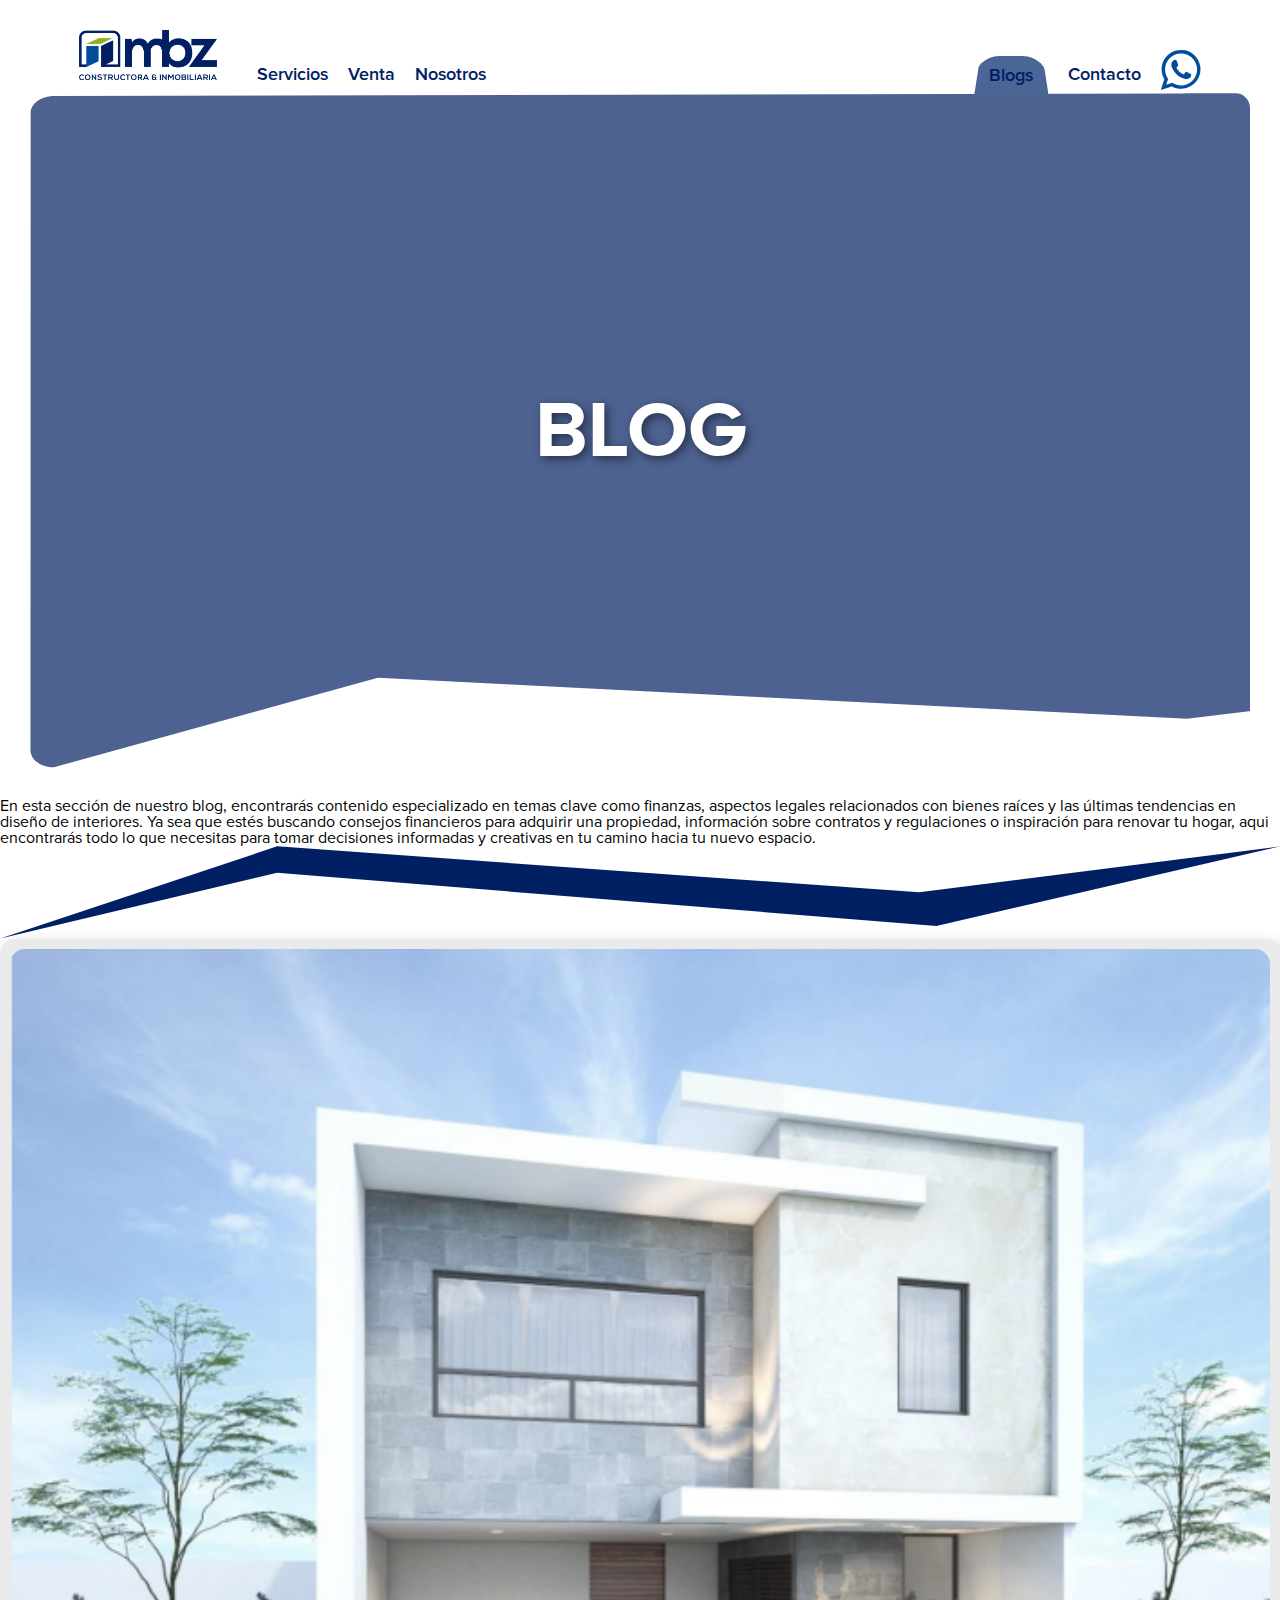
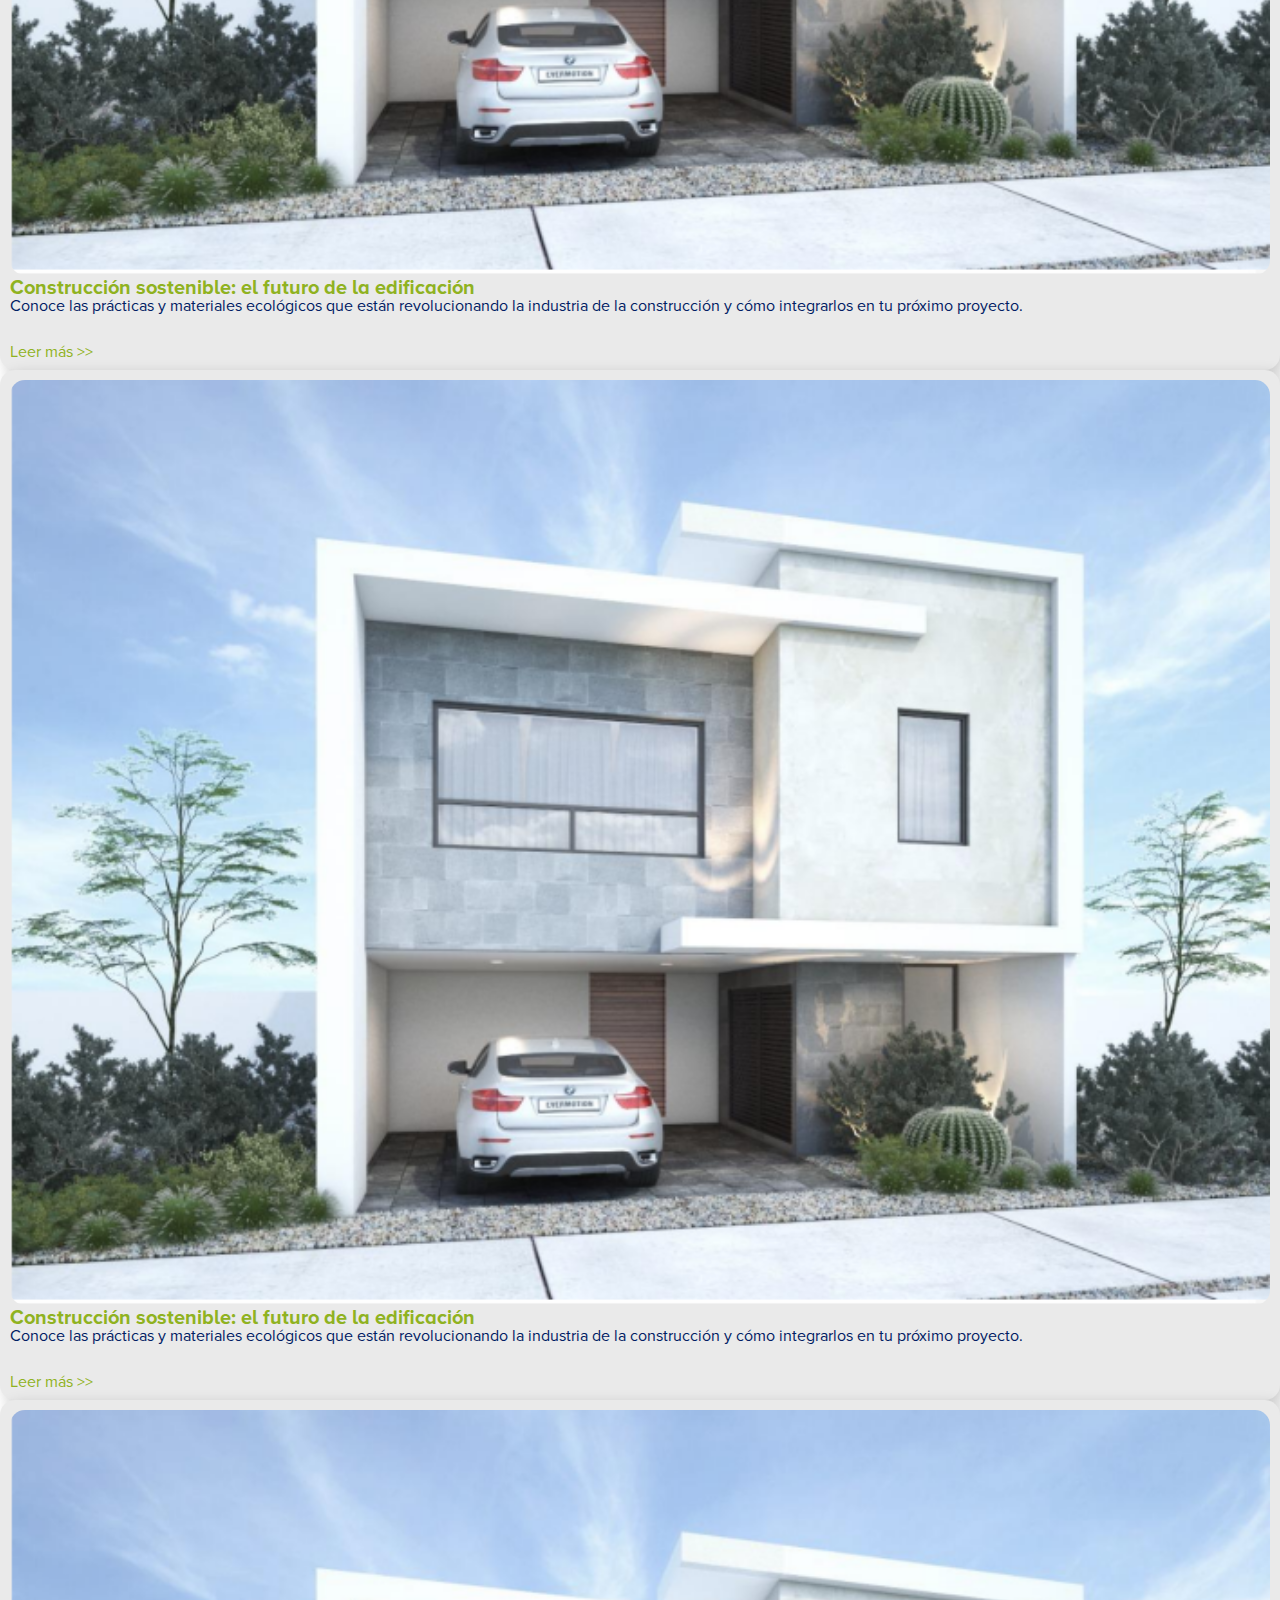
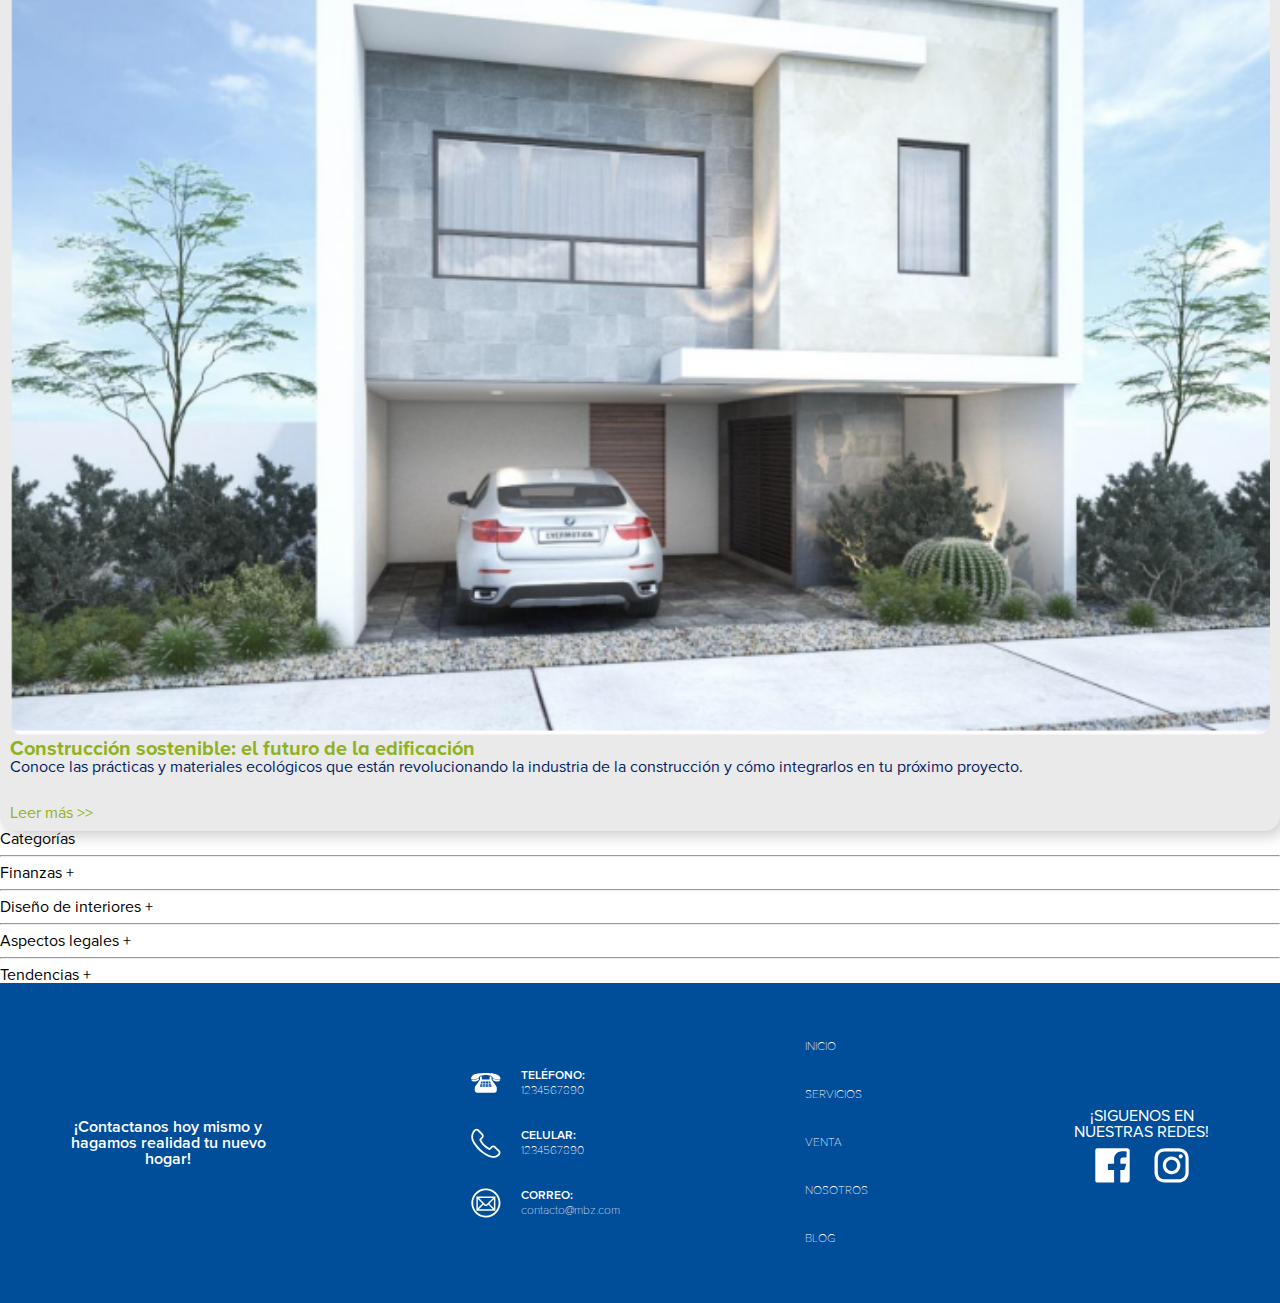
<file: blogs.html>
<!DOCTYPE html>
<html lang="es">
<head>
    <meta charset="UTF-8">
    <meta name="viewport" content="width=device-width, initial-scale=1.0">
    <meta name="description" content="Empresa constructora e inmobiliaria especializada en el desarrollo de proyectos de calidad. Ofrecemos construcción de viviendas, edificios y espacios comerciales, además de compra, venta y alquiler de propiedades.">
    <meta name="keywords" content="mbz, construcción, inmobiliaria, compra de casas, venta de propiedades, alquiler de inmuebles, proyectos inmobiliarios, bienes raíces, arquitectura, constructoras, inversión inmobiliaria">
    <meta name="author" content="Ing. Belen Hernández Virgen">
    <title>mbz Constructora & Inmobiliaria</title>
    <link rel="stylesheet" href="assets/css/reset.css">
    <link rel="stylesheet" href="assets/css/styles.css">
</head>
<body>
    <header class="cabecera secundario">
        <div class="cabecera-menuPrincipal">
            <a href="index.html" class="cabecera-logo">
                <img src="assets/img/logoColor.png" alt="Logo de la empresa">
            </a>
            <nav class="cabecera-navegacion">
                <ul>
                    <li><a href="servicios.html">Servicios</a></li>
                    <li><a href="ventas.html">Venta</a></li>
                    <li><a href="nosotros.html">Nosotros</a></li>
                </ul>
            </nav>
        </div>
        <div class="cabecera-menuExtra">    
            <a href="blogs.html" class="activo">Blogs</a>
            <a href="contacto.html">Contacto</a>
            <a href="#" class="whatsapp"><img src="assets/iconos/whatsapp.svg" alt="Icono de WhatsApp"></a>
        </div>
    </header>

    <div class="container-banner">
        <h1>BLOG</h1>
    </div>
    
    <main class="container-main">
        <div class="container-main-intro">
            <p>
                En esta sección de nuestro blog, encontrarás contenido especializado en temas clave como finanzas,
                aspectos legales relacionados con bienes raíces y las últimas tendencias en diseño de interiores.
                Ya sea que estés buscando consejos financieros para adquirir una propiedad, información sobre
                contratos y regulaciones o inspiración para renovar tu hogar, aqui encontrarás todo lo que necesitas
                para tomar decisiones informadas y creativas en tu camino hacia tu nuevo espacio.
            </p>

            <img src="./assets/img/forma1-blog.svg" alt="Descripción del SVG" class="svg-image">
        </div>
        <div class="container-main-blogs">
            <div class="content-main-blogs">
                <div class="main-blogs-contenido">
                    <div class="blog-card">
                        <img src="./assets/img/img-casa1.png" alt="Icono de construcción">
                        <h3>Construcción sostenible: el futuro de la edificación</h3>
                        <p>Conoce las prácticas y materiales ecológicos que están revolucionando la industria de la construcción y cómo integrarlos en tu próximo proyecto. </p>
                        <a href="#">Leer más >></a>
                    </div>
                    <div class="blog-card">
                        <img src="./assets/img/img-casa1.png" alt="Icono de construcción">
                        <h3>Construcción sostenible: el futuro de la edificación</h3>
                        <p>Conoce las prácticas y materiales ecológicos que están revolucionando la industria de la construcción y cómo integrarlos en tu próximo proyecto. </p>
                        <a href="#">Leer más >></a>
                    </div>
                    <div class="blog-card">
                        <img src="./assets/img/img-casa1.png" alt="Icono de construcción">
                        <h3>Construcción sostenible: el futuro de la edificación</h3>
                        <p>Conoce las prácticas y materiales ecológicos que están revolucionando la industria de la construcción y cómo integrarlos en tu próximo proyecto. </p>
                        <a href="#">Leer más >></a>
                    </div>
                    
                </div>
                <div class="main-blogs-menu">
                    <h3>Categorías</h3>
                    <hr>
                    <ul>
                        <li><a href="#">Finanzas</a> <strong>+</strong></li>
                        <hr>
                        <li><a href="#">Diseño de interiores</a> <strong>+</strong></li>
                        <hr>
                        <li><a href="#">Aspectos legales</a> <strong>+</strong></li>
                        <hr>
                        <li><a href="#">Tendencias</a> <strong>+</strong></li>
                    </ul>
                </div>
            </div>
        </div>
    </main>
    <footer>
        <div class="container-footer">

          <div class="footer-column message">
            <p>¡Contactanos hoy mismo y hagamos realidad tu nuevo hogar!</p>
          </div>
      
          <div class="footer-column contact">
            <div class="contact-datos margin-bottom">
                <img src="./assets/iconos/telefono.svg" alt="Icono de teléfono">
                <div class="contact-dato">
                    <p class="contact-dato-title">TELÉFONO: </p>
                    <a href="">
                        <p>1234567890</p>
                    </a>
                </div>
            </div>
            <div class="contact-datos margin-bottom">
                <img src="./assets/iconos/celular.svg" alt="Icono de celular">
                <div class="contact-dato">
                    <p class="contact-dato-title">CELULAR: </p>
                    <a href="">
                        <p>1234567890</p>
                    </a>
                </div>
            </div>
            <div class="contact-datos">
                <img src="./assets/iconos/mail.svg" alt="Icono de teléfono">
                <div class="contact-dato">
                    <p class="contact-dato-title">CORREO: </p>
                    <a href="">
                        <p>contacto@mbz.com</p>
                    </a>
                </div>
            </div>
          </div>
      
          <div class="footer-column menu">
            <ul>
              <li><a href="#">INICIO</a></li>
              <li><a href="#">SERVICIOS</a></li>
              <li><a href="#">VENTA</a></li>
              <li><a href="#">NOSOTROS</a></li>
              <li><a href="#">BLOG</a></li>
            </ul>
          </div>
      
          <div class="footer-column redes">
            <p>¡SIGUENOS EN NUESTRAS REDES!</p>
            <div class="footer-redes-iconos">
                <a href="#"><img src="./assets/iconos/facebook.svg" alt="Icono de Facebook"></a>
                <a href="#"><img src="./assets/iconos/intagram.svg" alt="Icono de Instagram"></a>
            </div>
          </div>
        </div>
      </footer>
      
</body>
</html>
</file>
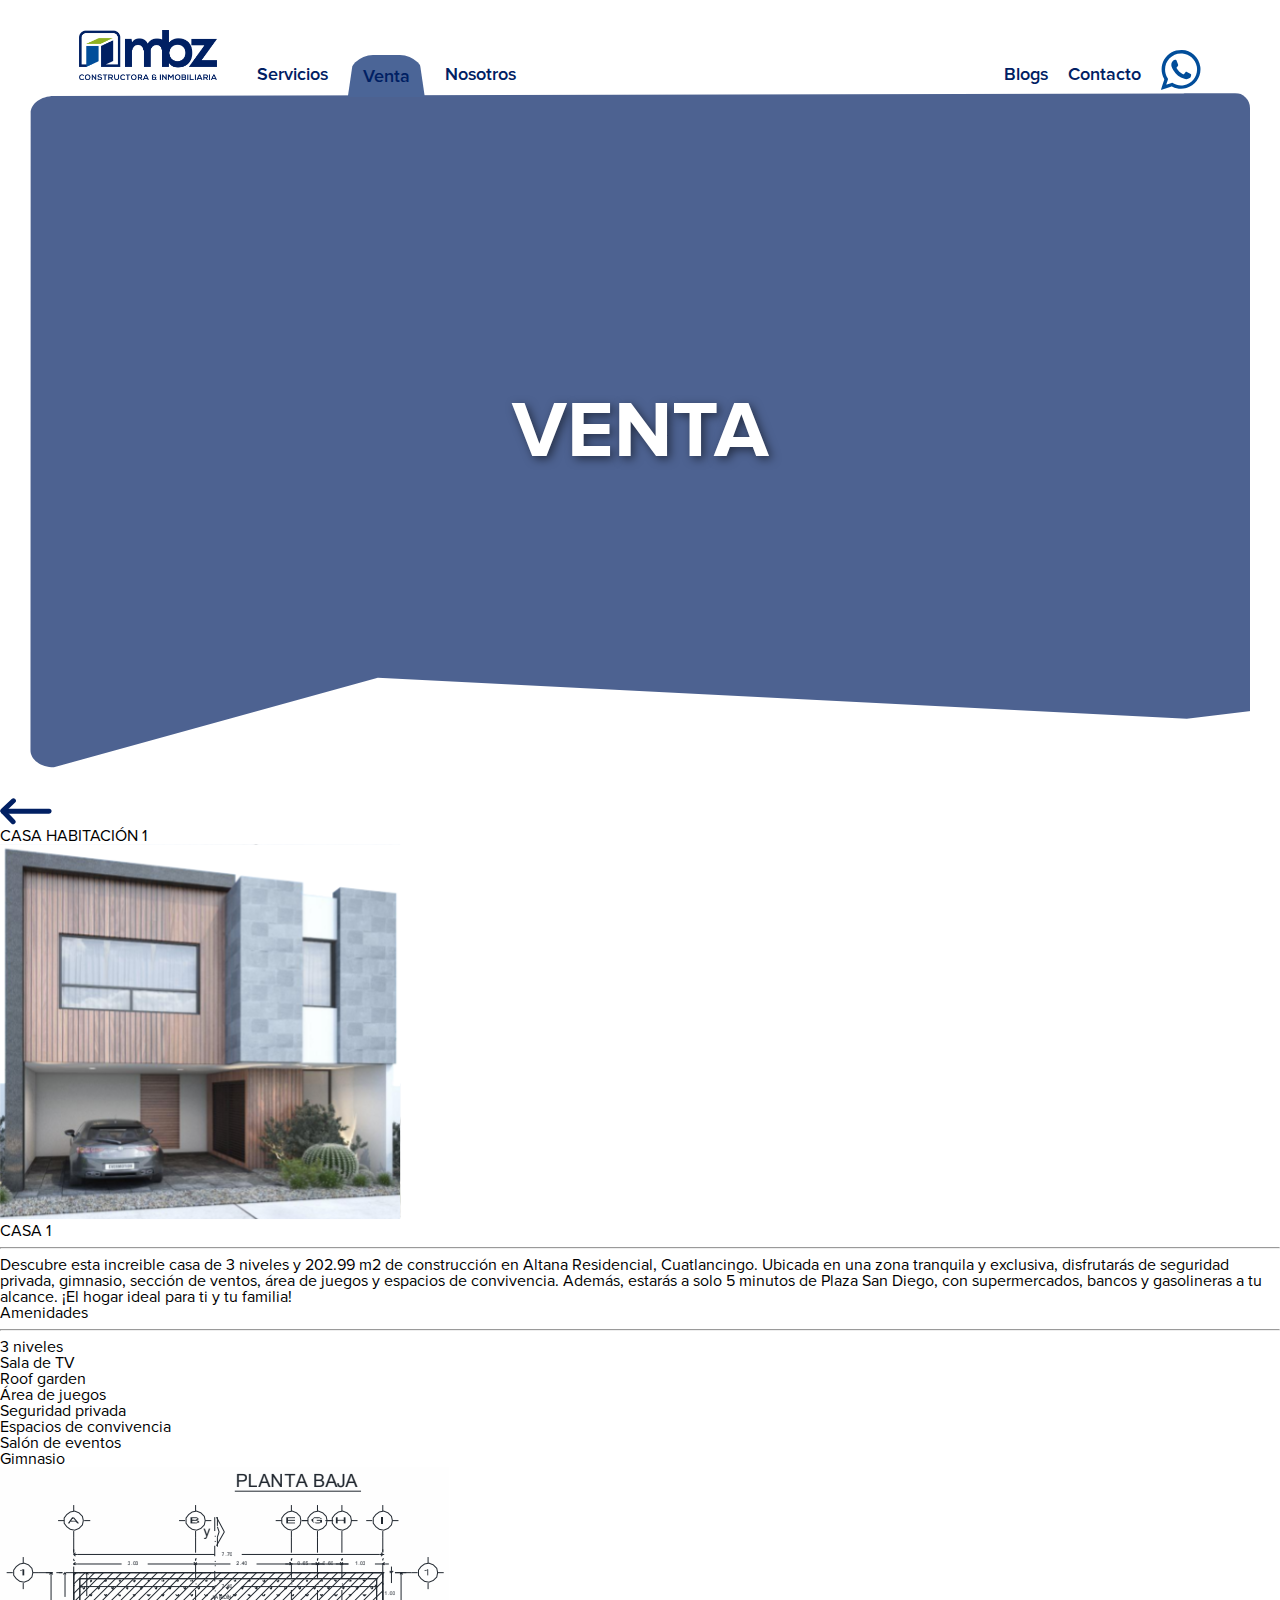
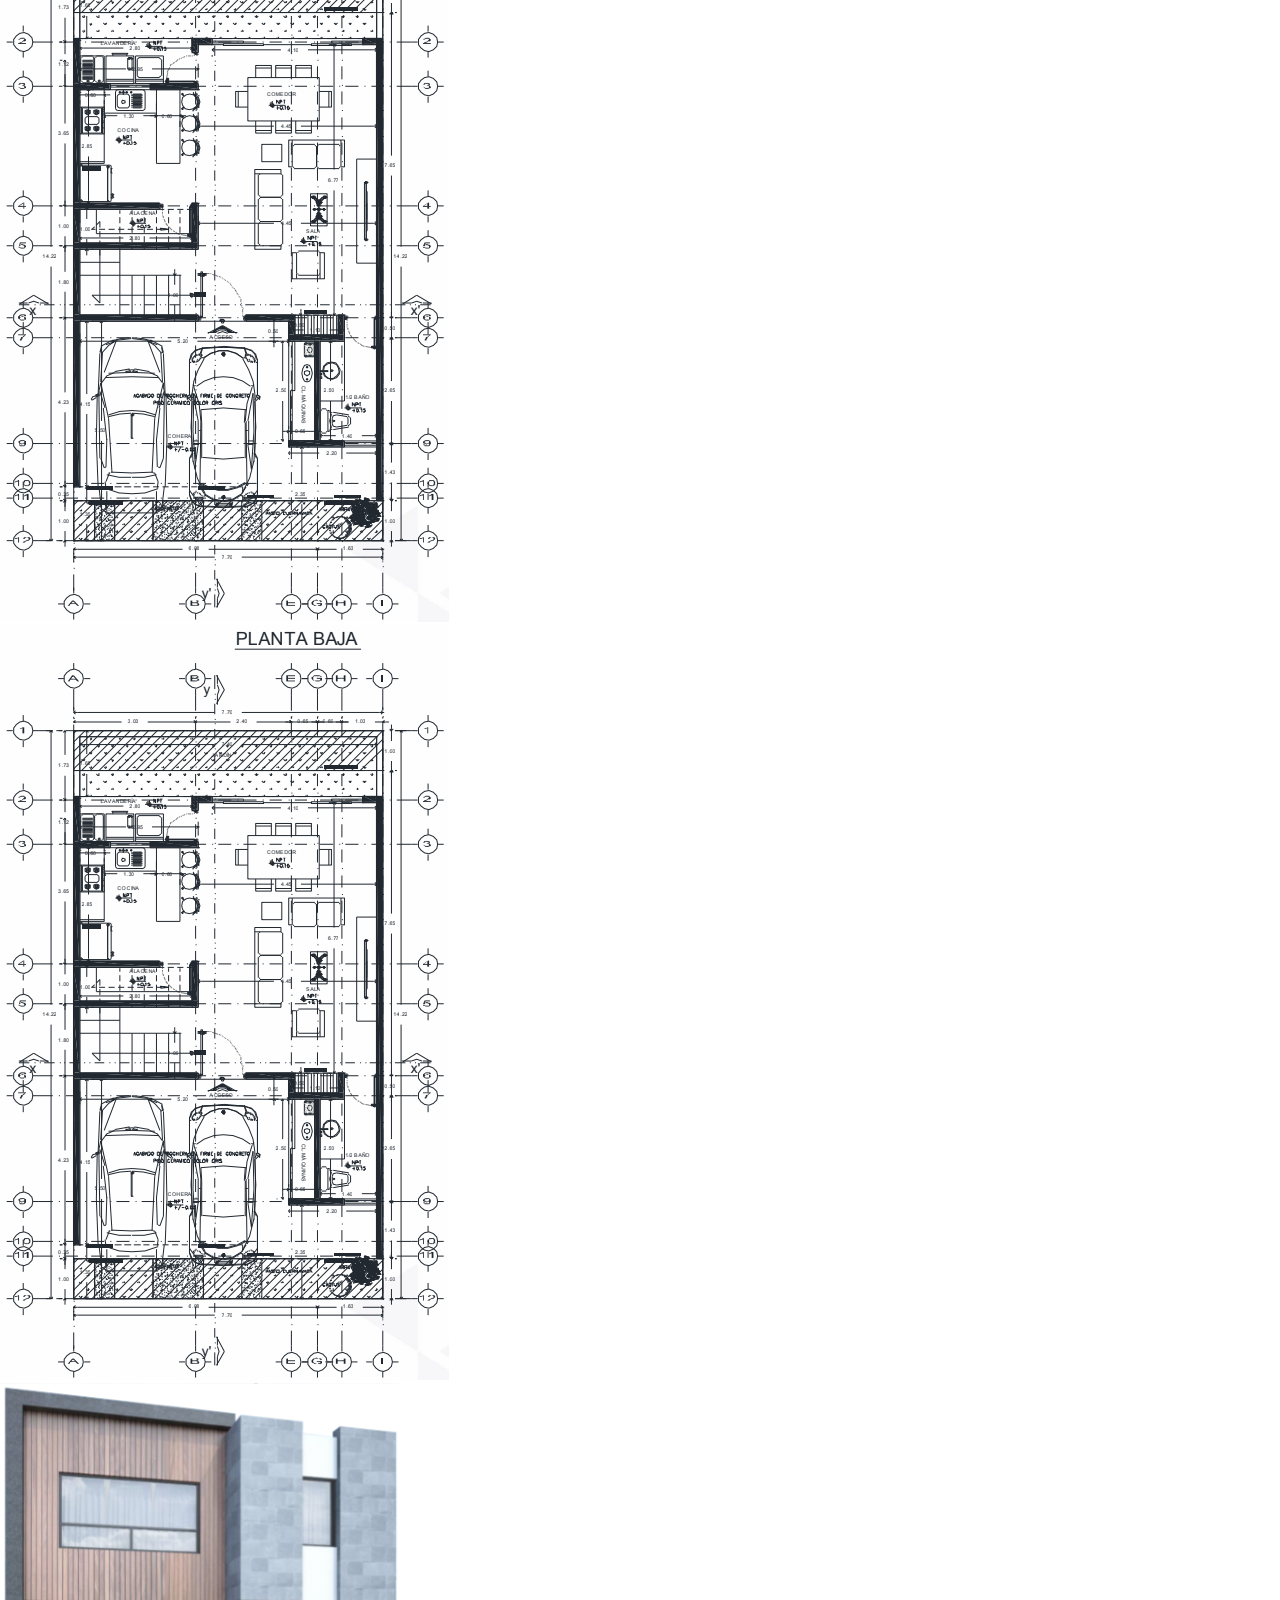
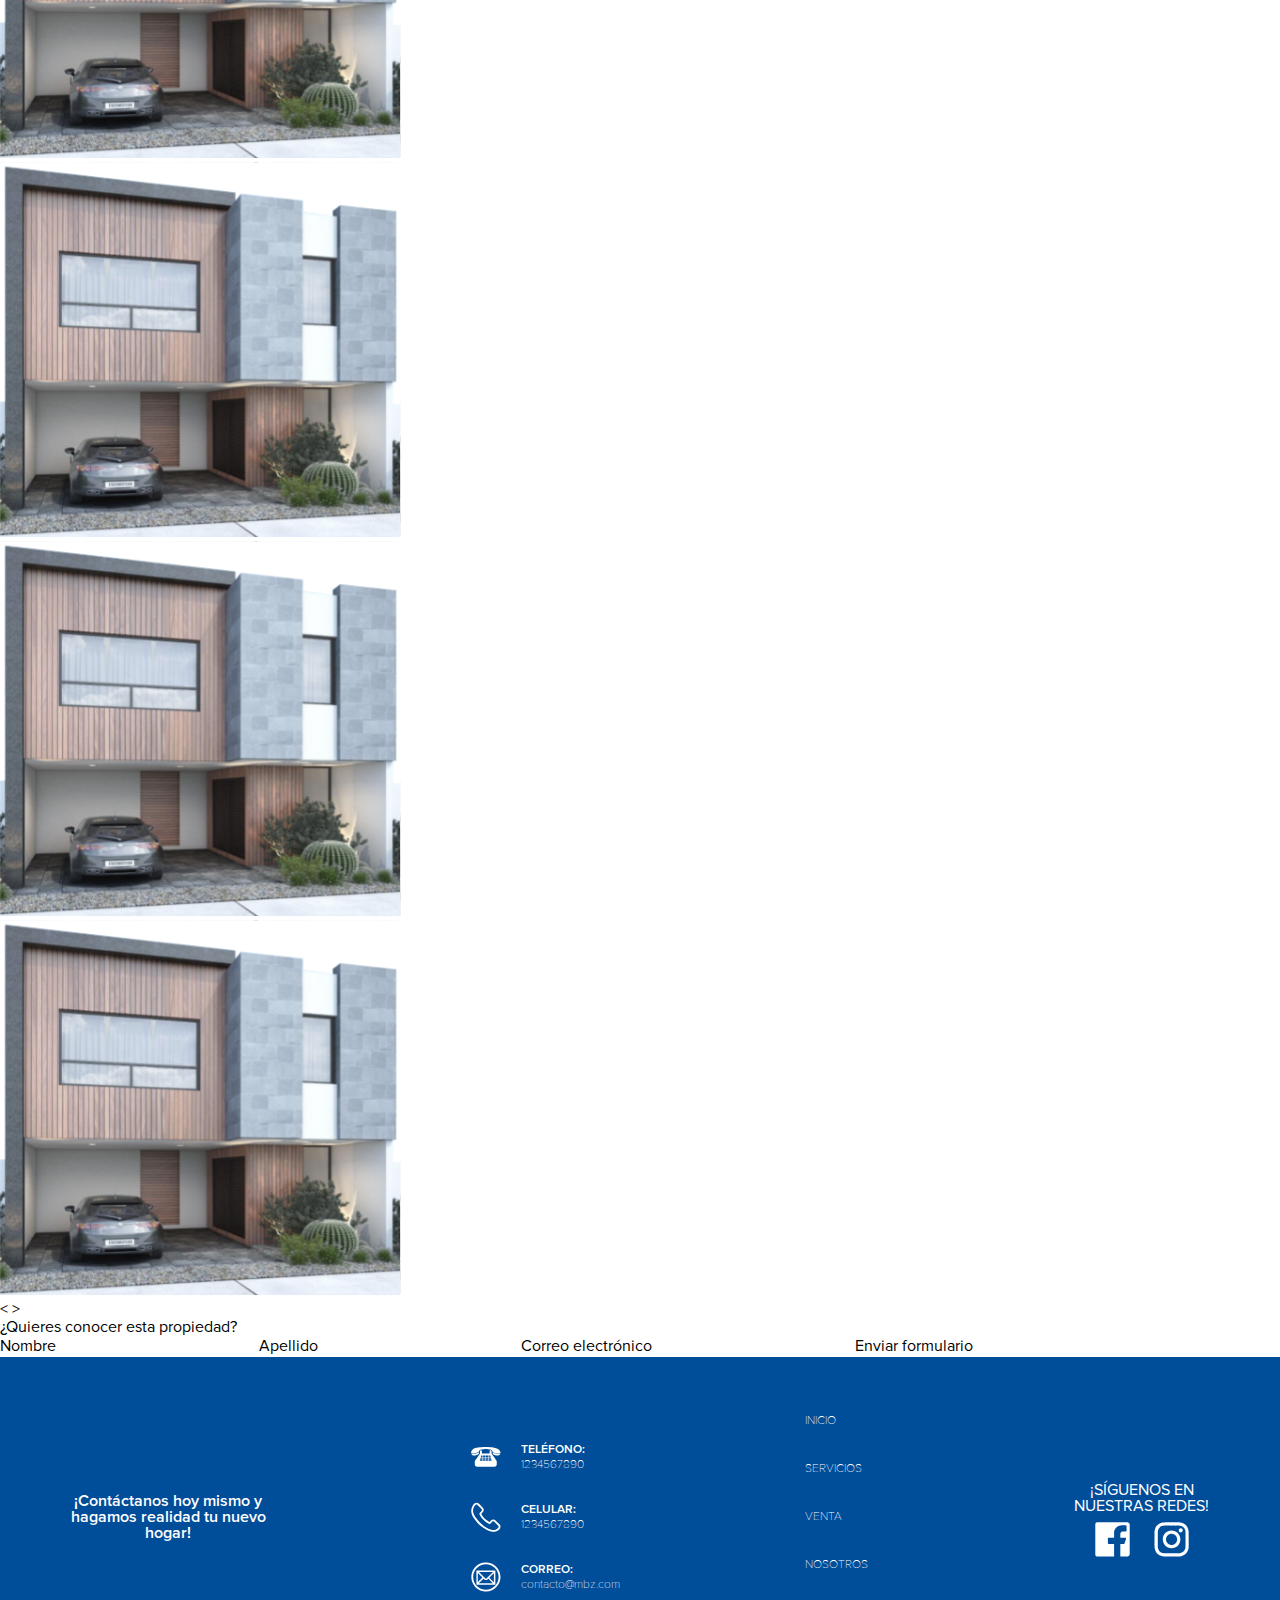
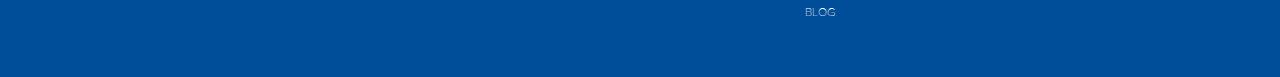
<file: casaHabitacion.html>
<!DOCTYPE html>
<html lang="es">
<head>
    <meta charset="UTF-8">
    <meta name="viewport" content="width=device-width, initial-scale=1.0">
    <meta name="description" content="Empresa constructora e inmobiliaria especializada en el desarrollo de proyectos de calidad. Ofrecemos construcción de viviendas, edificios y espacios comerciales, además de compra, venta y alquiler de propiedades.">
    <meta name="keywords" content="mbz, construcción, inmobiliaria, compra de casas, venta de propiedades, alquiler de inmuebles, proyectos inmobiliarios, bienes raíces, arquitectura, constructoras, inversión inmobiliaria">
    <meta name="author" content="Ing. Belen Hernández Virgen">
    <title>mbz Constructora & Inmobiliaria</title>
    <link rel="stylesheet" href="assets/css/reset.css">
    <link rel="stylesheet" href="assets/css/styles.css">
</head>
<body>
    <header class="cabecera secundario">
        <div class="cabecera-menuPrincipal">
            <a href="index.html" class="cabecera-logo">
                <img src="assets/iconos/logoColor.png" alt="Logo de la empresa">
            </a>
            <nav class="cabecera-navegacion">
                <ul>
                    <li><a href="servicios.html">Servicios</a></li>
                    <li><a href="ventas.html" class="activo">Venta</a></li>
                    <li><a href="nosotros.html">Nosotros</a></li>
                </ul>
            </nav>
        </div>
        <div class="cabecera-menuExtra">    
            <a href="blogs.html">Blogs</a>
            <a href="contacto.html">Contacto</a>
            <a href="#" class="whatsapp"><img src="assets/iconos/whatsapp.svg" alt="Icono de WhatsApp"></a>
        </div>
    </header>

    <div class="container-banner banner-primario ventas">
        <h1>VENTA</h1>
    </div>
    
    <main class="container-main">
        <div class="continer-header-casa">
            <img src="./assets/iconos/flecha.svg" alt="Icono flecha" class="icon-flecha">
            <h2>CASA HABITACIÓN 1</h2>
        </div>
        <div class="container-content-casa">
            <div class="content-casa-presentacion">
                <div class="content-casa-img">
                    <img src="./assets/img/venta/C1.svg" alt="Casa 1">
                </div>
                <div class="content-casa-info">
                    <div class="casa-text">
                        <h3>CASA 1</h3>
                        <hr>
                        <p>Descubre esta increible casa de 
                            <strong>3 niveles y 202.99 m2 de construcción</strong> 
                            en <strong>Altana Residencial, Cuatlancingo.</strong> 
                            Ubicada en una zona tranquila y exclusiva, disfrutarás de 
                            <strong>seguridad privada, gimnasio, sección de ventos, área de juegos y espacios de convivencia.</strong> 
                            Además, estarás a solo <strong>5 minutos de Plaza San Diego,</strong> 
                            con supermercados, bancos y gasolineras a tu alcance. ¡El hogar ideal para ti y tu familia!
                        </p>
                    </div>
                    <div class="casa-list">
                        <h3>Amenidades</h3>
                        <hr>
                        <ul class="casa-list-uno">
                            <li>3 niveles</li>
                            <li>Sala de TV</li>
                            <li>Roof garden</li>
                        </ul>
                        <ul class="casa-list-dos">
                            <li>Área de juegos</li>
                            <li>Seguridad privada</li>
                            <li>Espacios de convivencia</li>
                            <li>Salón de eventos</li>
                            <li>Gimnasio</li>
                        </ul>
                    </div>
                </div>
            </div>
            
            <div class="content-casa-slider">
                <div class="casa-card">
                    <img src="./assets/img/venta/plano.png" alt="Plano de casa">
                </div>
                <div class="casa-card">
                    <img src="./assets/img/venta/plano.png" alt="Maqueta de casa">
                </div>
                <div class="casa-card">
                    <img src="./assets/img/venta/C1.svg" alt="Casa 1">
                </div>
                <div class="casa-card">
                    <img src="./assets/img/venta/C1.svg" alt="Casa 1">
                </div>
                <div class="casa-card">
                    <img src="./assets/img/venta/C1.svg" alt="Casa 1">
                </div>
                <div class="casa-card">
                    <img src="./assets/img/venta/C1.svg" alt="Casa 1">
                </div>

                <div>
                    <button id="antes">&#60;</button>
                    <button id="despues">&#62;</button>
                    
                </div>
            </div>
            
        </div>
        <div class="container-contacto-casa">
            <div class="franja-contacto"></div>
            <div class="content-contacto-casa">
                <div class="contacto-casa-img"></div>
                <div class="contacto-casa-form">
                    <h3>¿Quieres conocer esta propiedad?</h3>
                    <form action="">
                        <label for="name">Nombre</label>
                        <input type="text" class="name" id="name">
                        <label for="apellido">Apellido</label>
                        <input type="text" class="apellido" id="apellido">
                        <label for="email">Correo electrónico</label>
                        <input type="email" class="email" id="email">
                        <button>Enviar formulario</button>
                    </form>
                </div>
            </div>
        </div>
    </main>
    <footer>
        <div class="container-footer">

          <div class="footer-column message">
            <p>¡Contáctanos hoy mismo y hagamos realidad tu nuevo hogar!</p>
          </div>
      
          <div class="footer-column contact">
            <div class="contact-datos margin-bottom">
                <img src="./assets/iconos/telefono.svg" alt="Icono de teléfono">
                <div class="contact-dato">
                    <p class="contact-dato-title">TELÉFONO: </p>
                    <a href="">
                        <p>1234567890</p>
                    </a>
                </div>
            </div>
            <div class="contact-datos margin-bottom">
                <img src="./assets/iconos/celular.svg" alt="Icono de celular">
                <div class="contact-dato">
                    <p class="contact-dato-title">CELULAR: </p>
                    <a href="">
                        <p>1234567890</p>
                    </a>
                </div>
            </div>
            <div class="contact-datos">
                <img src="./assets/iconos/mail.svg" alt="Icono de teléfono">
                <div class="contact-dato">
                    <p class="contact-dato-title">CORREO: </p>
                    <a href="">
                        <p>contacto@mbz.com</p>
                    </a>
                </div>
            </div>
          </div>
      
          <div class="footer-column menu">
            <ul>
              <li><a href="index.html">INICIO</a></li>
              <li><a href="servicios.html">SERVICIOS</a></li>
              <li><a href="ventas.html">VENTA</a></li>
              <li><a href="nosotros.html">NOSOTROS</a></li>
              <li><a href="blogs.html">BLOG</a></li>
            </ul>
          </div>
      
          <div class="footer-column redes">
            <p>¡SÍGUENOS EN NUESTRAS REDES!</p>
            <div class="footer-redes-iconos">
                <a href="#"><img src="./assets/iconos/facebook.svg" alt="Icono de Facebook"></a>
                <a href="#"><img src="./assets/iconos/intagram.svg" alt="Icono de Instagram"></a>
            </div>
          </div>
        </div>
      </footer>
      <script src="./assets/js/sliderCasa.js"></script>
</body>
</html>
</file>
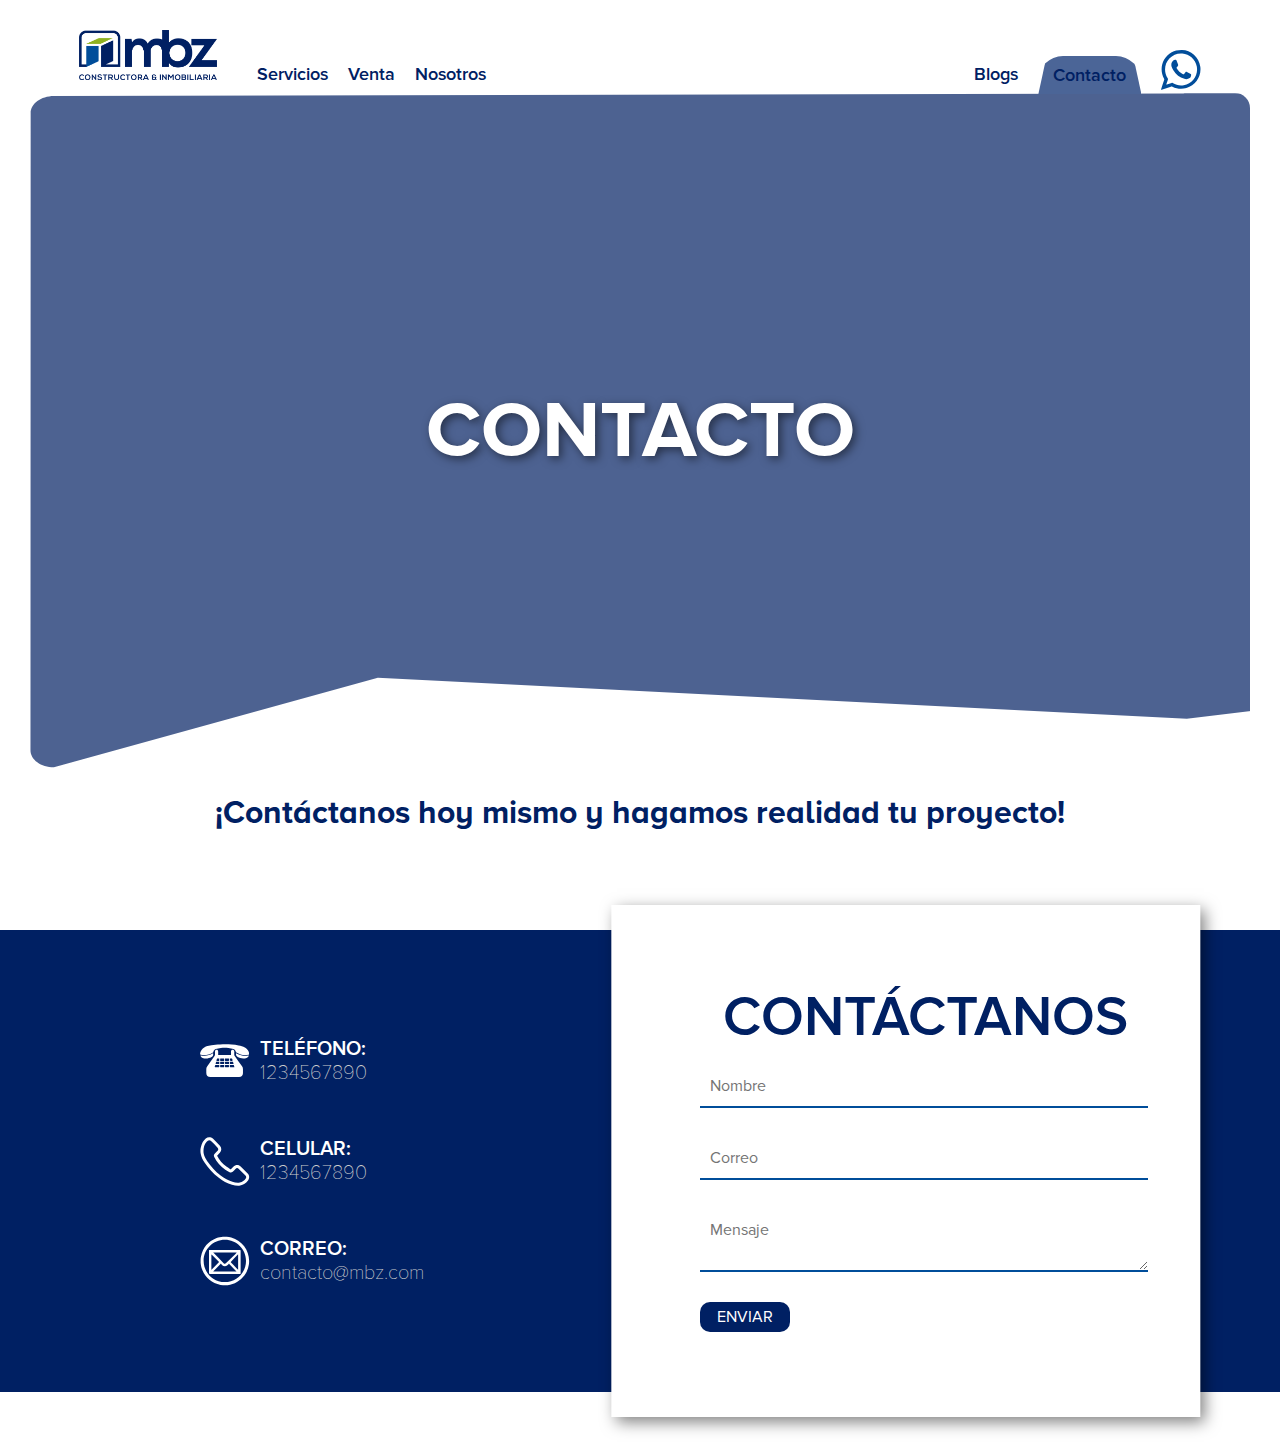
<file: contacto.html>
<!DOCTYPE html>
<html lang="es">
<head>
    <meta charset="UTF-8">
    <meta name="viewport" content="width=device-width, initial-scale=1.0">
    <meta name="description" content="Empresa constructora e inmobiliaria especializada en el desarrollo de proyectos de calidad. Ofrecemos construcción de viviendas, edificios y espacios comerciales, además de compra, venta y alquiler de propiedades.">
    <meta name="keywords" content="mbz, construcción, inmobiliaria, compra de casas, venta de propiedades, alquiler de inmuebles, proyectos inmobiliarios, bienes raíces, arquitectura, constructoras, inversión inmobiliaria">
    <meta name="author" content="Ing. Belen Hernández Virgen">
    <title>mbz Constructora & Inmobiliaria</title>
    <link rel="stylesheet" href="assets/css/reset.css">
    <link rel="stylesheet" href="assets/css/styles.css">
</head>
<body>
    <header class="cabecera secundario">
        <div class="cabecera-menuPrincipal">
            <a href="index.html" class="cabecera-logo">
                <img src="assets/img/logoColor.png" alt="Logo de la empresa">
            </a>
            <nav class="cabecera-navegacion">
                <ul>
                    <li><a href="servicios.html">Servicios</a></li>
                    <li><a href="ventas.html">Venta</a></li>
                    <li><a href="nosotros.html">Nosotros</a></li>
                </ul>
            </nav>
        </div>
        <div class="cabecera-menuExtra">    
            <a href="blogs.html">Blogs</a>
            <a href="contacto.html" class="activo">Contacto</a>
            <a href="#" class="whatsapp"><img src="assets/iconos/whatsapp.svg" alt="Icono de WhatsApp"></a>
        </div>
    </header>

    <div class="container-banner banner-menuextra">
        <h1>CONTACTO</h1>
    </div>
    
    <main class="container-main-pagecontacto">
        <h2>¡Contáctanos hoy mismo y hagamos realidad tu proyecto!</h2>

        <div class="main-contacto-content">
            <div class="contacto-column-blue"></div>
            <div class="contacto-column-white"></div>
            <div class="contacto-contenido">
                <div class="contacto-column contact">
                    <div class="contact-datos">
                        <img src="./assets/iconos/telefono.svg" alt="Icono de teléfono">
                        <div class="contact-dato">
                            <p class="contact-dato-title">TELÉFONO: </p>
                            <a href="">
                                <p>1234567890</p>
                            </a>
                        </div>
                    </div>
                    <div class="contact-datos">
                        <img src="./assets/iconos/celular.svg" alt="Icono de celular">
                        <div class="contact-dato">
                            <p class="contact-dato-title">CELULAR: </p>
                            <a href="">
                                <p>1234567890</p>
                            </a>
                        </div>
                    </div>
                    <div class="contact-datos">
                        <img src="./assets/iconos/mail.svg" alt="Icono de teléfono">
                        <div class="contact-dato">
                            <p class="contact-dato-title">CORREO: </p>
                            <a href="">
                                <p>contacto@mbz.com</p>
                            </a>
                        </div>
                    </div>
                </div>
                <div class="contacto-column form">
                    <h2>CONTÁCTANOS</h2>
                    <form action="">
                        <input type="text" placeholder="Nombre">
                        <input type="email" placeholder="Correo">
                        <textarea name="mensaje" id="mensaje" placeholder="Mensaje"></textarea>
                        <button>ENVIAR</button>
                    </form>
                </div>
            </div>
        </div>
    </main>

</body>
</html>
</file>
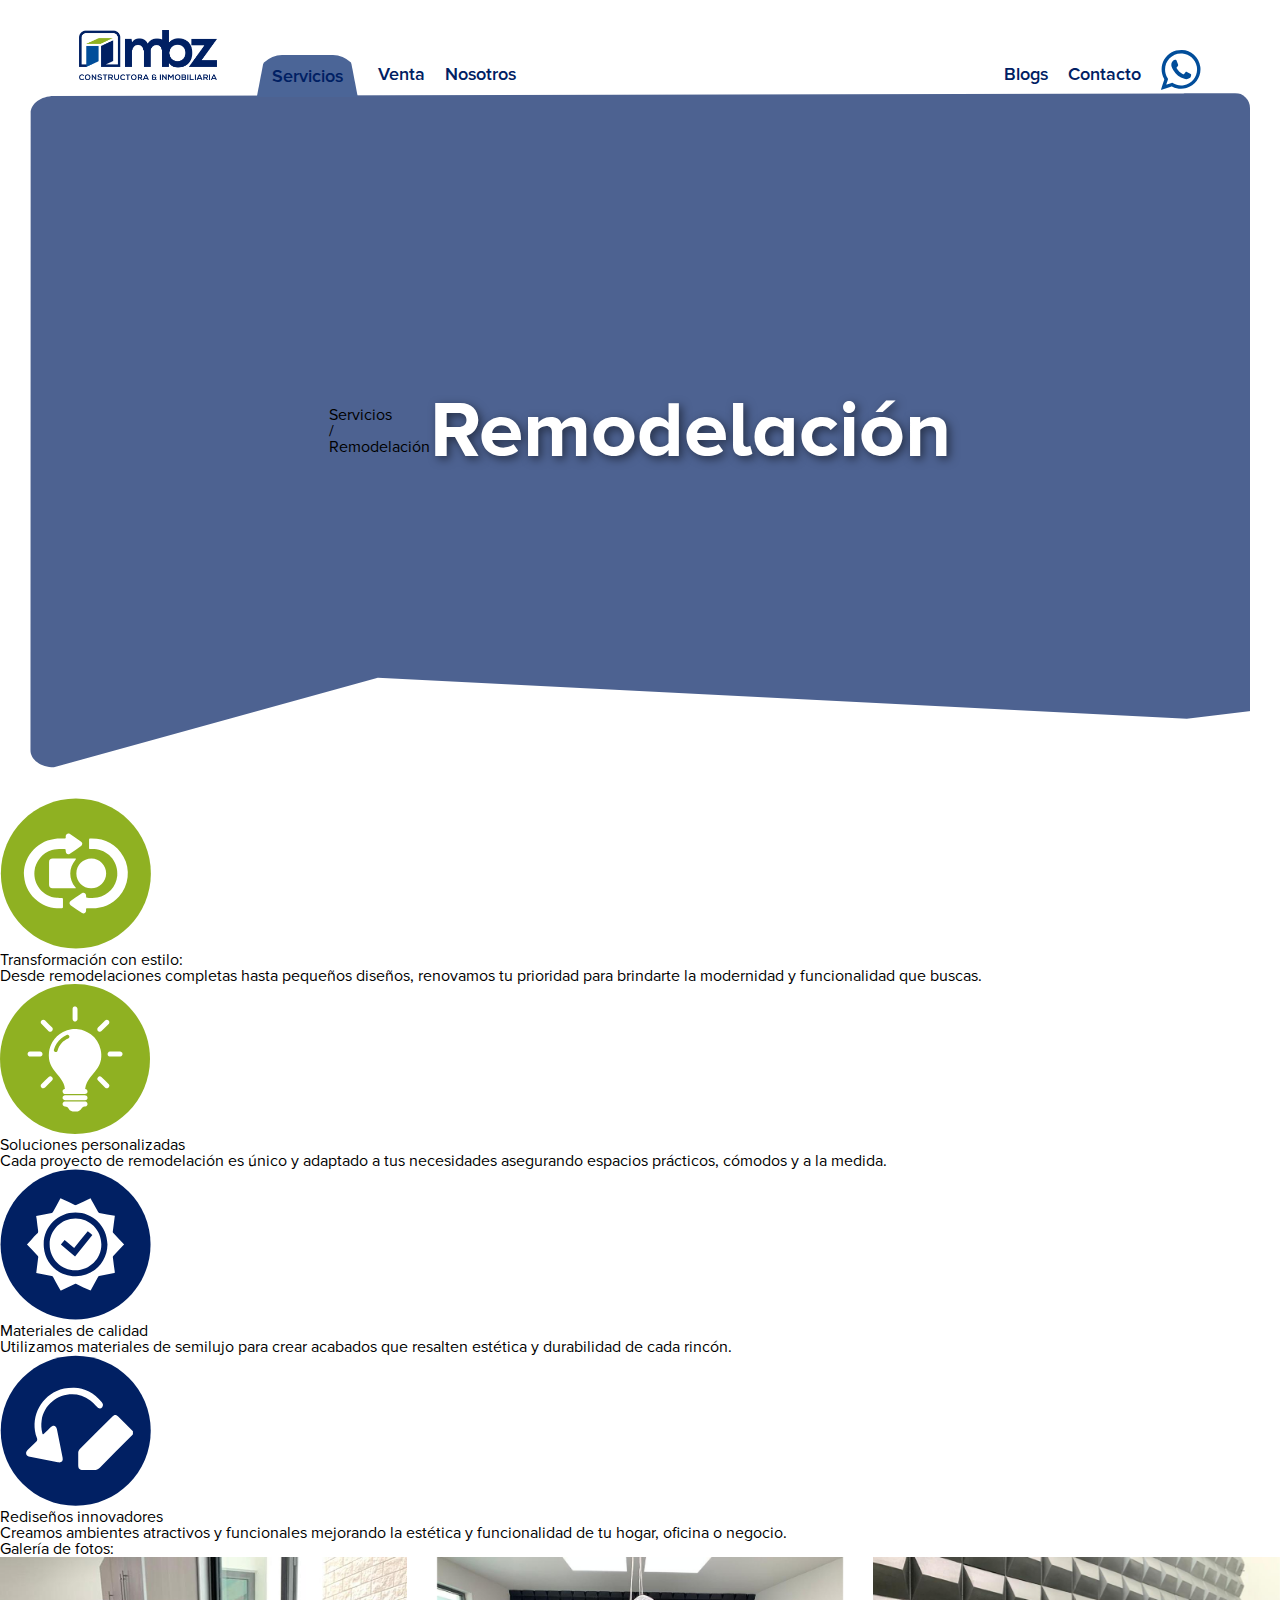
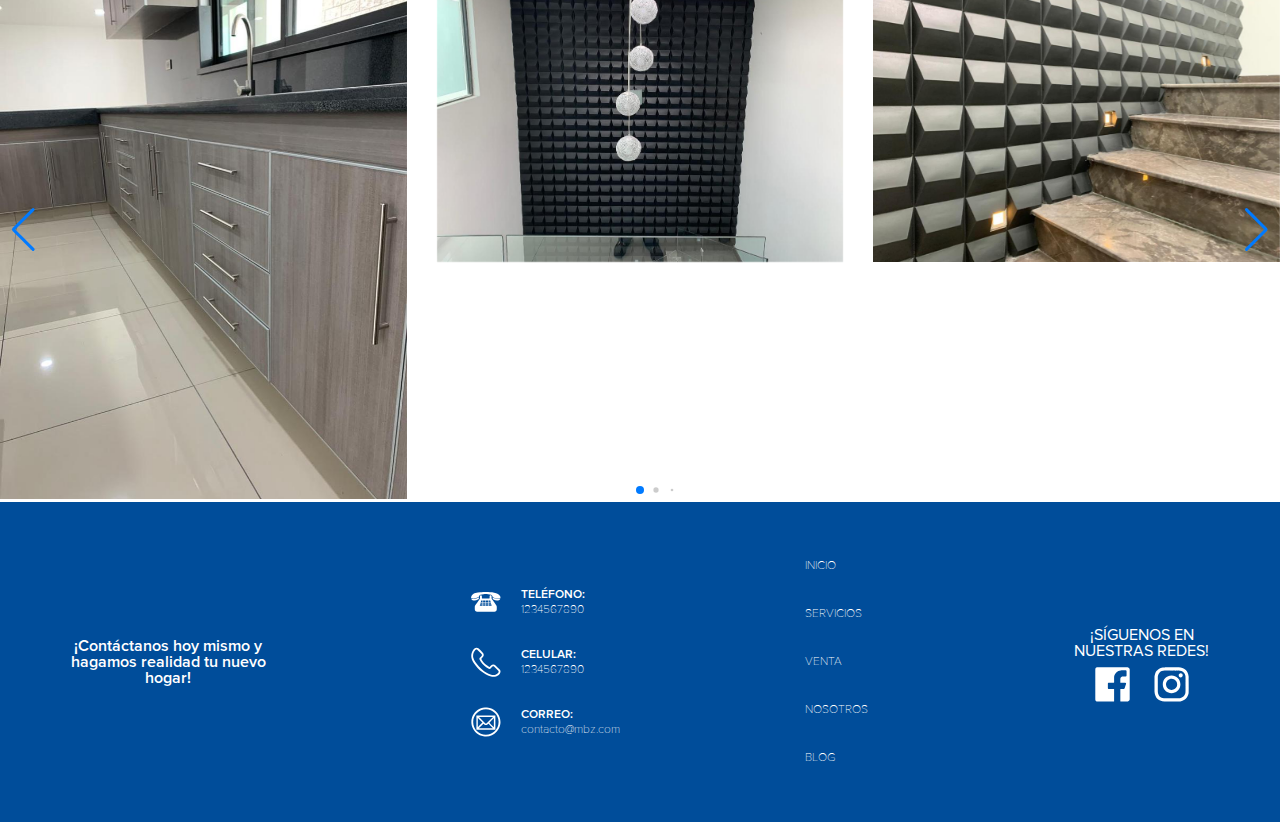
<file: servicioRemodelacion.html>
<!DOCTYPE html>
<html lang="es">

<head>
    <meta charset="UTF-8">
    <meta name="viewport" content="width=device-width, initial-scale=1.0">
    <meta name="description"
        content="Empresa constructora e inmobiliaria especializada en el desarrollo de proyectos de calidad. Ofrecemos construcción de viviendas, edificios y espacios comerciales, además de compra, venta y alquiler de propiedades.">
    <meta name="keywords"
        content="mbz, construcción, inmobiliaria, compra de casas, venta de propiedades, alquiler de inmuebles, proyectos inmobiliarios, bienes raíces, arquitectura, constructoras, inversión inmobiliaria">
    <meta name="author" content="Ing. Belen Hernández Virgen">
    <title>mbz Constructora & Inmobiliaria</title>
    <link rel="stylesheet" href="assets/css/reset.css">
    <link rel="stylesheet" href="assets/css/styles.css">
    <!-- Link SwiperJS CSS -->
    <link rel="stylesheet" href="https://cdn.jsdelivr.net/npm/swiper@11/swiper-bundle.min.css"/>
</head>

<body>
    <header class="cabecera secundario">
        <div class="cabecera-menuPrincipal">
            <a href="index.html" class="cabecera-logo">
                <img src="assets/iconos/logoColor.png" alt="Logo de la empresa">
            </a>
            <nav class="cabecera-navegacion">
                <ul>
                    <li><a href="servicios.html" class="activo">Servicios</a></li>
                    <li><a href="ventas.html">Venta</a></li>
                    <li><a href="nosotros.html">Nosotros</a></li>
                </ul>
            </nav>
        </div>
        <div class="cabecera-menuExtra">
            <a href="blogs.html">Blogs</a>
            <a href="contacto.html">Contacto</a>
            <a href="#" class="whatsapp"><img src="assets/iconos/whatsapp.svg" alt="Icono de WhatsApp"></a>
        </div>
    </header>

    <div class="container-banner banner-primario banner-remodelacion">
        <div class="submenu-header">
            <a href="servicios.html">Servicios</a>
            <p>/</p>
            <a href="servicioRemodelacion.html">Remodelación</a>
        </div>
        <h1>Remodelación</h1>
    </div>

    <main class="container-main">
        <div class="caracteristicas-servicio remodelacion">
            <div class="caracteristicas-items-servicio">
                <div class="container-item-servicio">
                    <img src="./assets/iconos/servicios/transformacion.svg" alt="Icono de transformar">
                    <div class="container-texto-servicio">
                        <h3>Transformación con estilo:</h3>
                        <p>Desde remodelaciones completas hasta pequeños diseños, renovamos tu prioridad para <strong>brindarte la modernidad y funcionalidad</strong> que buscas.</p>
                    </div>
                </div>
                <div class="container-item-servicio">
                    <img src="./assets/iconos/servicios/ideas.svg" alt="Icono de idea">
                    <div class="container-texto-servicio">
                        <h3>Soluciones personalizadas</h3>
                        <p>Cada proyecto de remodelación es único y <strong>adaptado a tus necesidades</strong> asegurando espacios prácticos, cómodos y a la medida.</p>
                    </div>
                </div>
            </div>
            <div class="caracteristicas-items-servicio servcio-centro">
                <div class="container-item-servicio centro">
                    <img src="./assets/iconos/servicios/material-calidad.svg" alt="Icono de calidad">
                    <div class="container-texto-servicio texto-servicio-white">
                        <h3>Materiales de calidad</h3>
                        <p>Utilizamos materiales de semilujo para crear acabados que resalten <strong>estética y durabilidad</strong> de cada rincón.</p>
                    </div>
                </div>
                <div class="container-item-servicio centro">
                    <img src="./assets/iconos/servicios/optimizar.svg" alt="Icono de optimizar">
                    <div class="container-texto-servicio texto-servicio-white">
                        <h3>Rediseños innovadores</h3>
                        <p>Creamos <strong>ambientes atractivos y funcionales</strong> mejorando la estética y funcionalidad de tu hogar, oficina o negocio.</p>
                    </div>
                </div>
            </div>
         </div>

        <div class="galeria-servicio">
            <h3>Galería de fotos:</h3>

            <div class="card-wrapper swiper">
                    <ul class="card-list swiper-wrapper">
                        <li class="card-item swiper-slide">
                            <img src="./assets/img/servicios/remodelacion/foto1.jpeg" alt="Casa en remodelación 1" class="card-image">
                        </li>
                        <li class="card-item swiper-slide">
                            <img src="./assets/img/servicios/remodelacion/foto2.jpeg" alt="Casa en remodelación 2" class="card-image">
                        </li>
                        <li class="card-item swiper-slide">
                            <img src="./assets/img/servicios/remodelacion/foto3.jpeg" alt="Foto en remodelación 3" class="card-image">
                        </li>
                        <li class="card-item swiper-slide">
                            <img src="./assets/img/servicios/remodelacion/foto4.jpeg" alt="Foto en remodelación 4" class="card-image">
                        </li>
                        <li class="card-item swiper-slide">
                            <img src="./assets/img/servicios/remodelacion/foto5.jpeg" alt="Foto en remodelación 5" class="card-image">
                        </li>
                    </ul>
                    
                    <div class="swiper-pagination"></div>
                    <div class="swiper-button-prev"></div>
                    <div class="swiper-button-next"></div>
            </div>
        </div>
    </main>

    <!-- Modal para la imagen en grande -->
    <div id="modal-imagen" class="modal">
        <span class="cerrar" onclick="cerrarImagen()">&times;</span>
        <img class="modal-contenido" id="imagen-modal">
    </div>

    <footer>
        <div class="container-footer">

            <div class="footer-column message">
                <p>¡Contáctanos hoy mismo y hagamos realidad tu nuevo hogar!</p>
            </div>

            <div class="footer-column contact">
                <div class="contact-datos margin-bottom">
                    <img src="./assets/iconos/telefono.svg" alt="Icono de teléfono">
                    <div class="contact-dato">
                        <p class="contact-dato-title">TELÉFONO: </p>
                        <a href="">
                            <p>1234567890</p>
                        </a>
                    </div>
                </div>
                <div class="contact-datos margin-bottom">
                    <img src="./assets/iconos/celular.svg" alt="Icono de celular">
                    <div class="contact-dato">
                        <p class="contact-dato-title">CELULAR: </p>
                        <a href="">
                            <p>1234567890</p>
                        </a>
                    </div>
                </div>
                <div class="contact-datos">
                    <img src="./assets/iconos/mail.svg" alt="Icono de teléfono">
                    <div class="contact-dato">
                        <p class="contact-dato-title">CORREO: </p>
                        <a href="">
                            <p>contacto@mbz.com</p>
                        </a>
                    </div>
                </div>
            </div>

            <div class="footer-column menu">
                <ul>
                    <li><a href="index.html">INICIO</a></li>
                    <li><a href="servicios.html">SERVICIOS</a></li>
                    <li><a href="ventas.html">VENTA</a></li>
                    <li><a href="nosotros.html">NOSOTROS</a></li>
                    <li><a href="blogs.html">BLOG</a></li>
                </ul>
            </div>

            <div class="footer-column redes">
                <p>¡SÍGUENOS EN NUESTRAS REDES!</p>
                <div class="footer-redes-iconos">
                    <a href="#"><img src="./assets/iconos/facebook.svg" alt="Icono de Facebook"></a>
                    <a href="#"><img src="./assets/iconos/intagram.svg" alt="Icono de Instagram"></a>
                </div>
            </div>
        </div>
    </footer>

    <!-- Link SwiperJS Script -->
    <script src="https://cdn.jsdelivr.net/npm/swiper@11/swiper-bundle.min.js"></script>
    <script src="./assets/js/gallerySlider.js"></script>
    <script src="./assets/js/galleryModal.js"></script>
    <script>
        function abrirImagen(img) {
            let modal = document.getElementById("modal-imagen");
            let modalImg = document.getElementById("imagen-modal");
            
            modal.style.display = "block";
            modalImg.src = img.src;
        }
        
        function cerrarImagen() {
            document.getElementById("modal-imagen").style.display = "none";
        }
    </script>
</body>

</html>
</file>
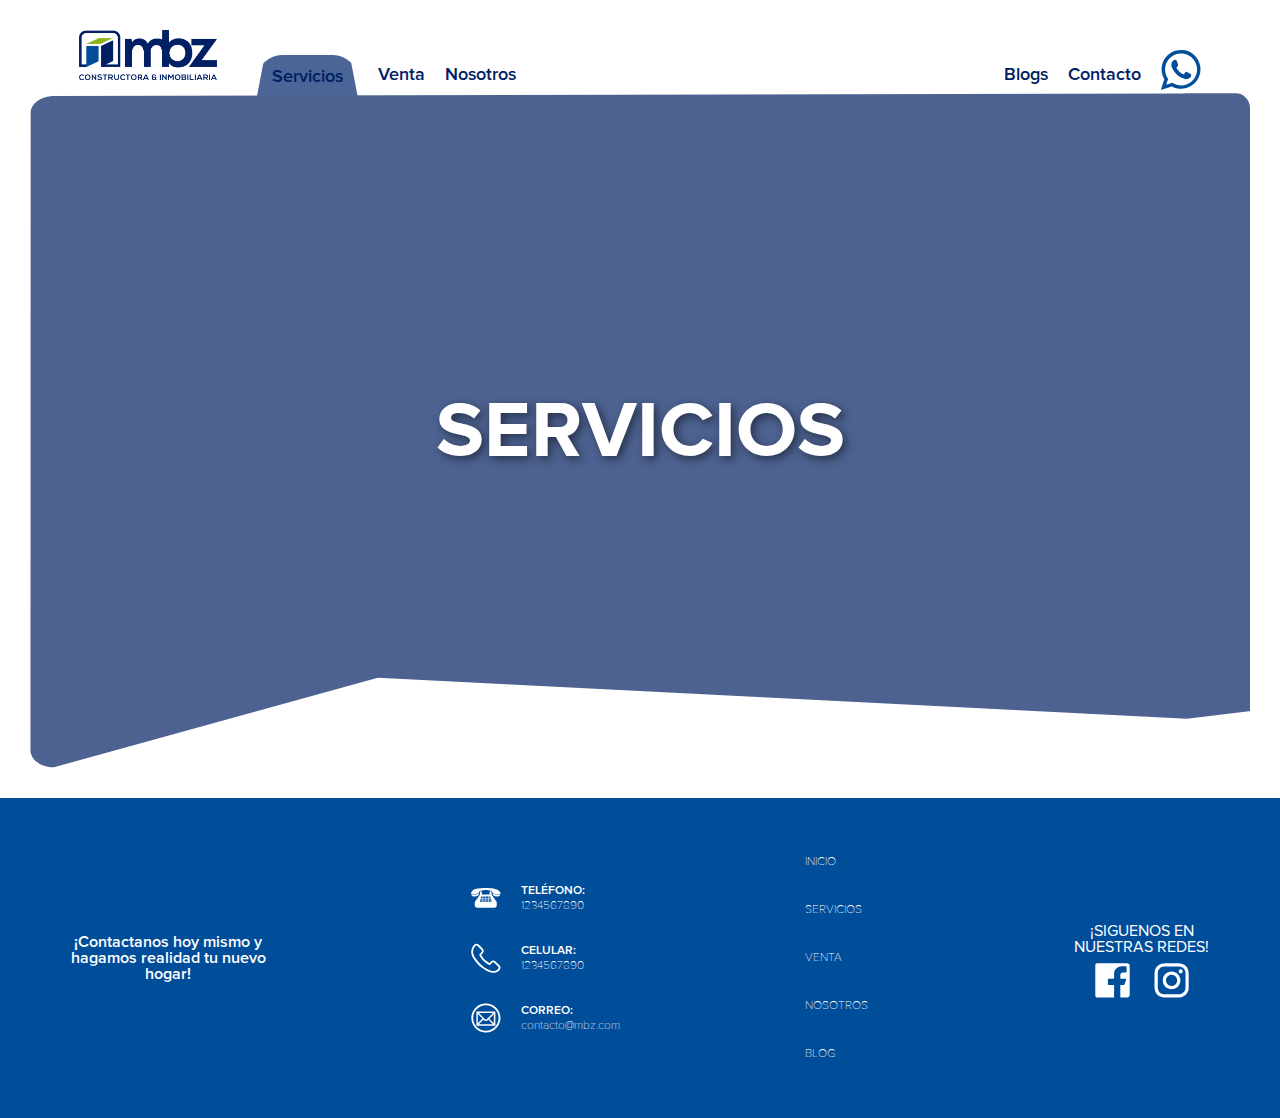
<file: servicios.html>
<!DOCTYPE html>
<html lang="es">
<head>
    <meta charset="UTF-8">
    <meta name="viewport" content="width=device-width, initial-scale=1.0">
    <meta name="description" content="Empresa constructora e inmobiliaria especializada en el desarrollo de proyectos de calidad. Ofrecemos construcción de viviendas, edificios y espacios comerciales, además de compra, venta y alquiler de propiedades.">
    <meta name="keywords" content="mbz, construcción, inmobiliaria, compra de casas, venta de propiedades, alquiler de inmuebles, proyectos inmobiliarios, bienes raíces, arquitectura, constructoras, inversión inmobiliaria">
    <meta name="author" content="Ing. Belen Hernández Virgen">
    <title>mbz Constructora & Inmobiliaria</title>
    <link rel="stylesheet" href="assets/css/reset.css">
    <link rel="stylesheet" href="assets/css/styles.css">
</head>
<body>
    <header class="cabecera secundario">
        <div class="cabecera-menuPrincipal">
            <a href="index.html" class="cabecera-logo">
                <img src="assets/img/logoColor.png" alt="Logo de la empresa">
            </a>
            <nav class="cabecera-navegacion">
                <ul>
                    <li><a href="servicios.html" class="activo">Servicios</a></li>
                    <li><a href="ventas.html">Venta</a></li>
                    <li><a href="nosotros.html">Nosotros</a></li>
                </ul>
            </nav>
        </div>
        <div class="cabecera-menuExtra">    
            <a href="blogs.html">Blogs</a>
            <a href="contacto.html">Contacto</a>
            <a href="#" class="whatsapp"><img src="assets/iconos/whatsapp.svg" alt="Icono de WhatsApp"></a>
        </div>
    </header>

    <div class="container-banner">
        <h1>SERVICIOS</h1>
    </div>
    
    <main class="container-main">
        
    </main>
    <footer>
        <div class="container-footer">

          <div class="footer-column message">
            <p>¡Contactanos hoy mismo y hagamos realidad tu nuevo hogar!</p>
          </div>
      
          <div class="footer-column contact">
            <div class="contact-datos margin-bottom">
                <img src="./assets/iconos/telefono.svg" alt="Icono de teléfono">
                <div class="contact-dato">
                    <p class="contact-dato-title">TELÉFONO: </p>
                    <a href="">
                        <p>1234567890</p>
                    </a>
                </div>
            </div>
            <div class="contact-datos margin-bottom">
                <img src="./assets/iconos/celular.svg" alt="Icono de celular">
                <div class="contact-dato">
                    <p class="contact-dato-title">CELULAR: </p>
                    <a href="">
                        <p>1234567890</p>
                    </a>
                </div>
            </div>
            <div class="contact-datos">
                <img src="./assets/iconos/mail.svg" alt="Icono de teléfono">
                <div class="contact-dato">
                    <p class="contact-dato-title">CORREO: </p>
                    <a href="">
                        <p>contacto@mbz.com</p>
                    </a>
                </div>
            </div>
          </div>
      
          <div class="footer-column menu">
            <ul>
              <li><a href="#">INICIO</a></li>
              <li><a href="#">SERVICIOS</a></li>
              <li><a href="#">VENTA</a></li>
              <li><a href="#">NOSOTROS</a></li>
              <li><a href="#">BLOG</a></li>
            </ul>
          </div>
      
          <div class="footer-column redes">
            <p>¡SIGUENOS EN NUESTRAS REDES!</p>
            <div class="footer-redes-iconos">
                <a href="#"><img src="./assets/iconos/facebook.svg" alt="Icono de Facebook"></a>
                <a href="#"><img src="./assets/iconos/intagram.svg" alt="Icono de Instagram"></a>
            </div>
          </div>
        </div>
      </footer>
      
</body>
</html>
</file>
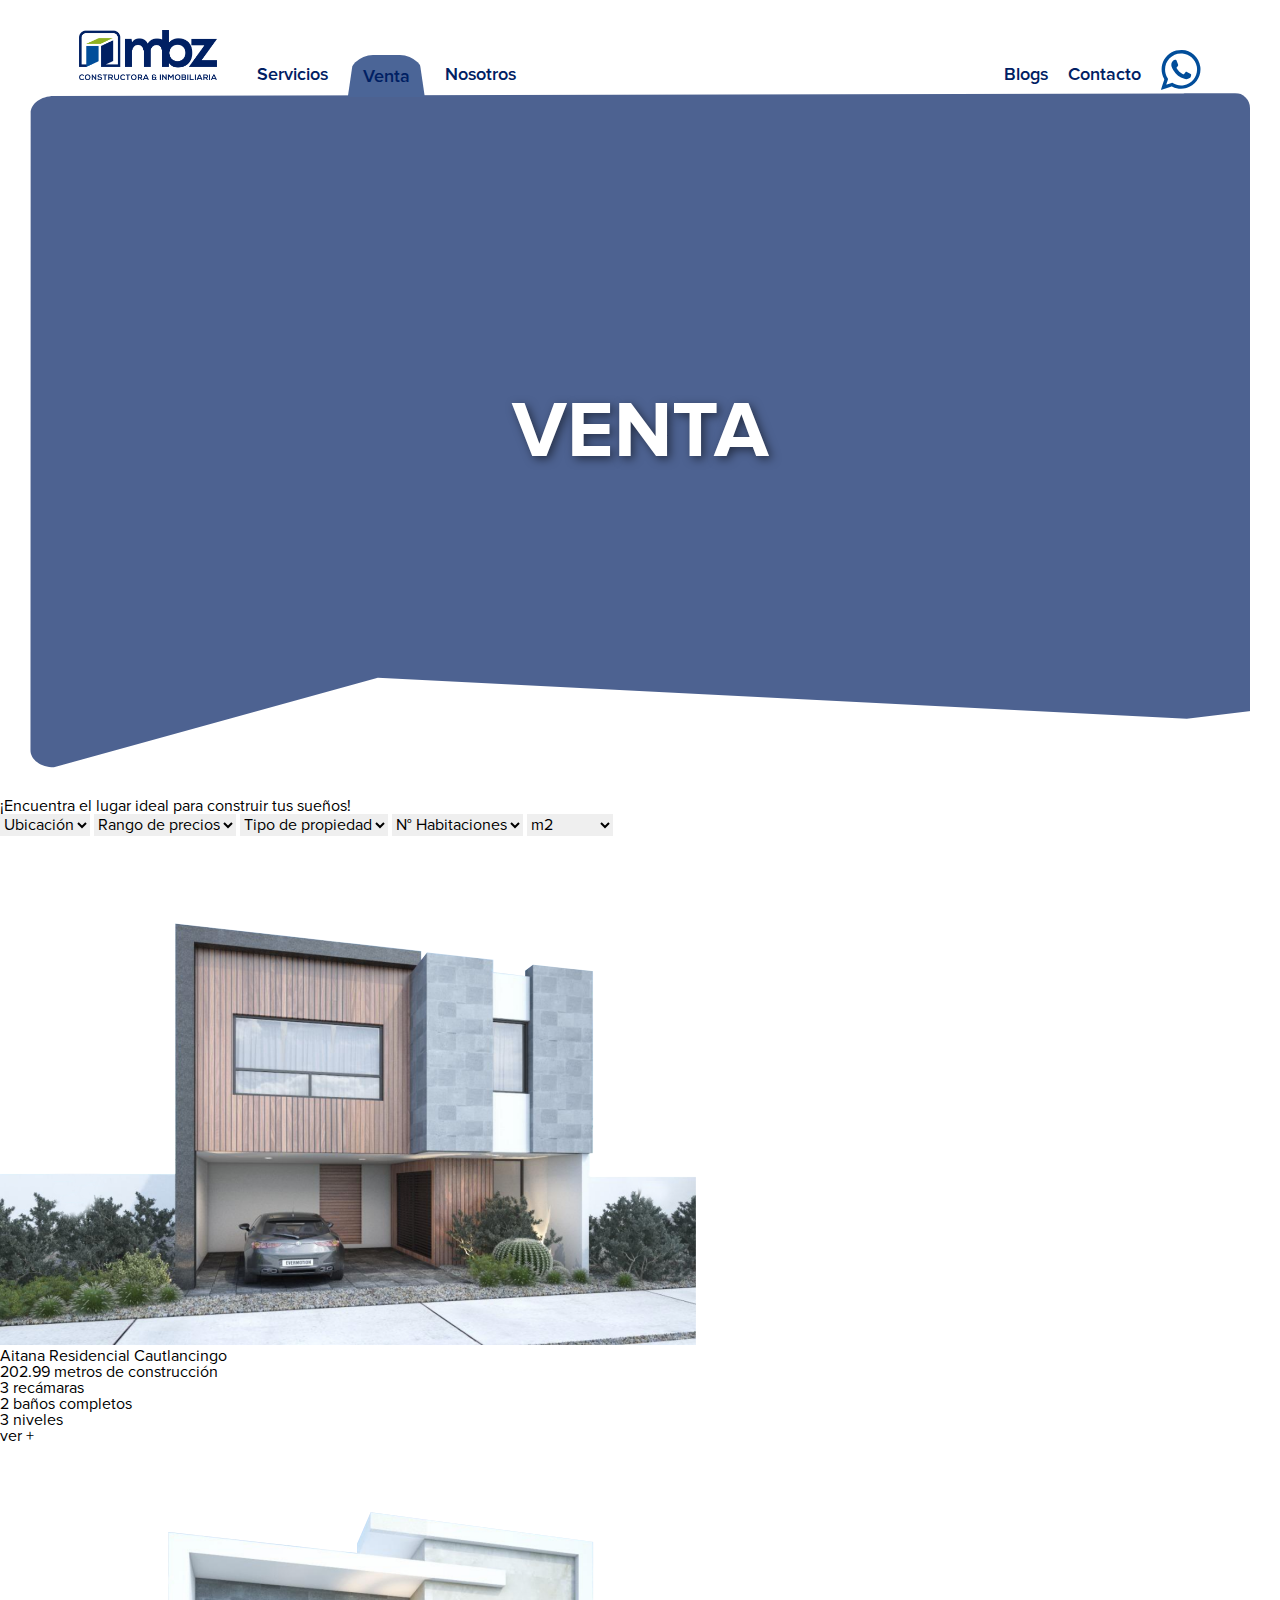
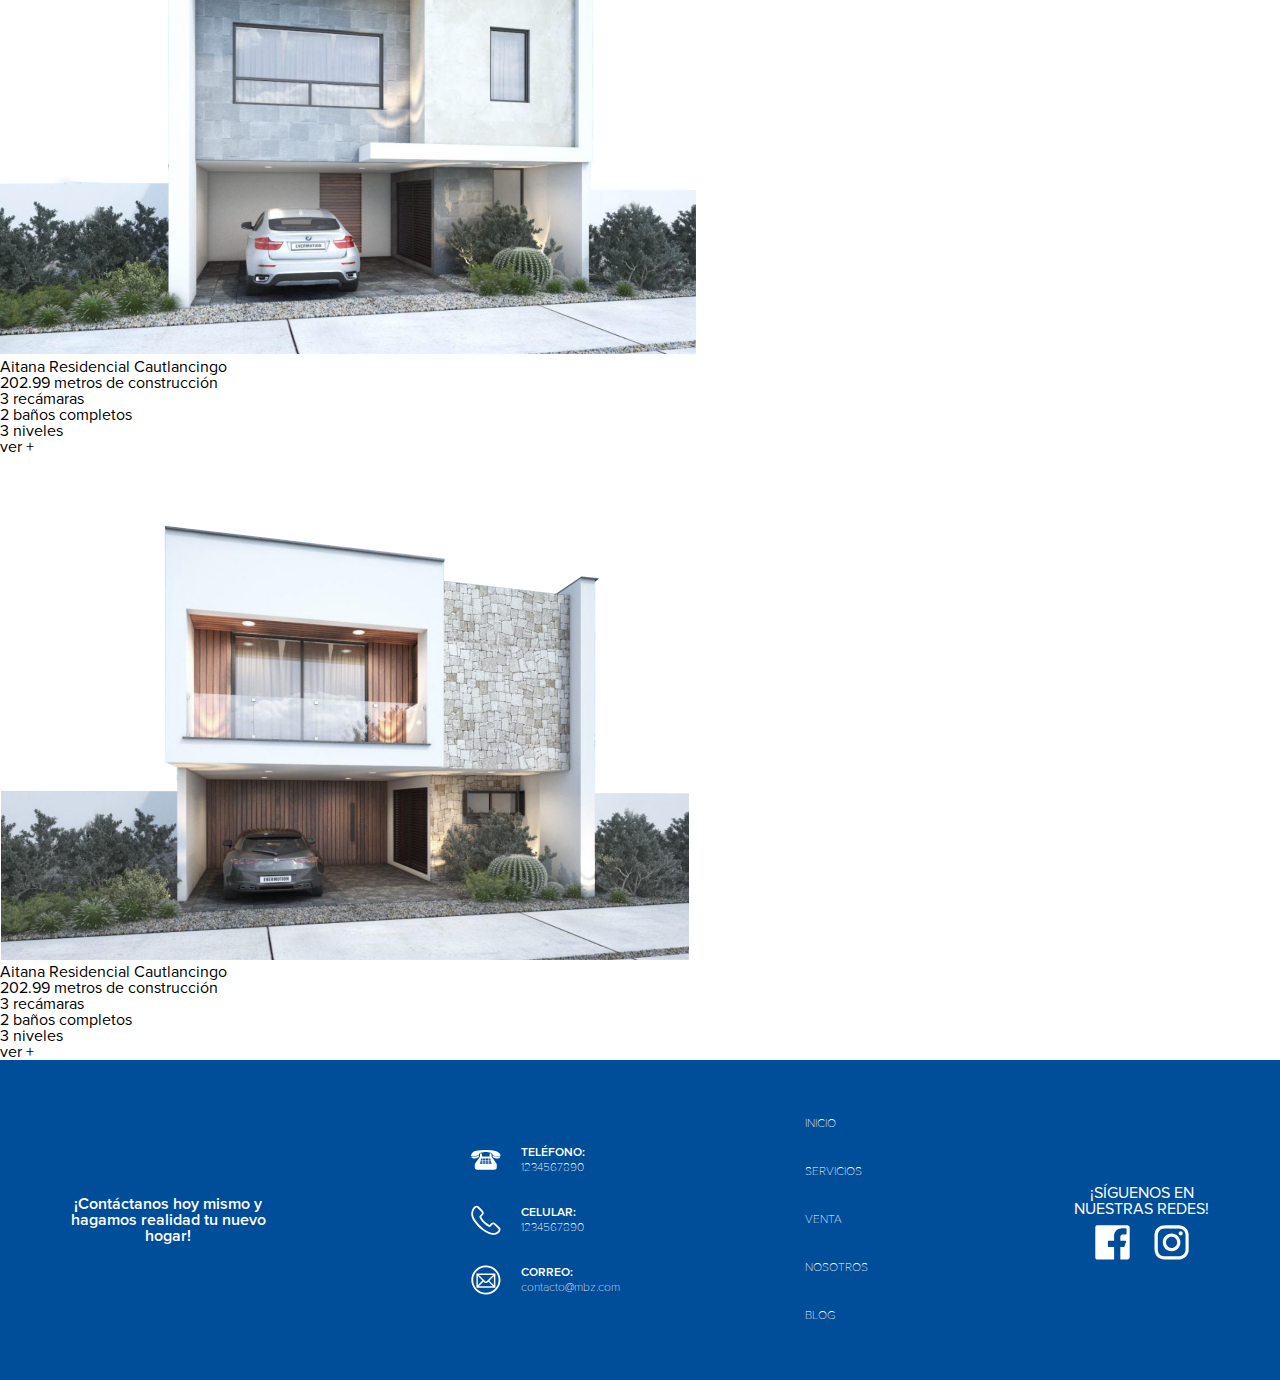
<file: ventas.html>
<!DOCTYPE html>
<html lang="es">
<head>
    <meta charset="UTF-8">
    <meta name="viewport" content="width=device-width, initial-scale=1.0">
    <meta name="description" content="Empresa constructora e inmobiliaria especializada en el desarrollo de proyectos de calidad. Ofrecemos construcción de viviendas, edificios y espacios comerciales, además de compra, venta y alquiler de propiedades.">
    <meta name="keywords" content="mbz, construcción, inmobiliaria, compra de casas, venta de propiedades, alquiler de inmuebles, proyectos inmobiliarios, bienes raíces, arquitectura, constructoras, inversión inmobiliaria">
    <meta name="author" content="Ing. Belen Hernández Virgen">
    <title>mbz Constructora & Inmobiliaria</title>
    <link rel="stylesheet" href="assets/css/reset.css">
    <link rel="stylesheet" href="assets/css/styles.css">
</head>
<body>
    <header class="cabecera secundario">
        <div class="cabecera-menuPrincipal">
            <a href="index.html" class="cabecera-logo">
                <img src="assets/iconos/logoColor.png" alt="Logo de la empresa">
            </a>
            <nav class="cabecera-navegacion">
                <ul>
                    <li><a href="servicios.html">Servicios</a></li>
                    <li><a href="ventas.html" class="activo">Venta</a></li>
                    <li><a href="nosotros.html">Nosotros</a></li>
                </ul>
            </nav>
        </div>
        <div class="cabecera-menuExtra">    
            <a href="blogs.html">Blogs</a>
            <a href="contacto.html">Contacto</a>
            <a href="#" class="whatsapp"><img src="assets/iconos/whatsapp.svg" alt="Icono de WhatsApp"></a>
        </div>
    </header>

    <div class="container-banner banner-primario ventas">
        <h1>VENTA</h1>
    </div>
    
    <main class="container-main">
        <div class="continer-main-ventas">
            <h2>¡Encuentra el lugar ideal para construir tus sueños!</h2>
            <div class="container-main-select">
                <div class="container-select">
                    <select name="ubicacion">
                        <option value="">Ubicación</option>
                        <option value="1">Opción 1</option>
                        <option value="2">Opción 2</option>
                    </select>
            
                    <select name="precios">
                        <option value="">Rango de precios</option>
                        <option value="1">Opción A</option>
                        <option value="2">Opción B</option>
                    </select>
            
                    <select name="propiedad">
                        <option value="">Tipo de propiedad</option>
                        <option value="1">Opción A</option>
                        <option value="2">Opción B</option>
                    </select>
            
                    <select name="habitaciones">
                        <option value="">N° Habitaciones</option>
                        <option value="1">Opción A</option>
                        <option value="2">Opción B</option>
                    </select>
            
                    <select name="m2">
                        <option value="">m2</option>
                        <option value="1">Opción A</option>
                        <option value="2">Opción B</option>
                    </select>
                </div>
            </div>

            <div class="container-items-casa">
                <div class="item-casa-card">
                    <div class="casa-card-fondo">
                        <img src="./assets/img/casa1.png" alt="Casa habitación">
                    </div>
                    <div class="casa-card-detalles">
                        <ul>
                            <li>Aitana Residencial Cautlancingo</li>
                            <li>202.99 metros de construcción</li>
                            <li>3 recámaras</li>
                            <li>2 baños completos</li>
                            <li>3 niveles</li>
                        </ul>
                        <a href="casaHabitacion34.html" class="card-detalles-button">ver +</a>
                    </div>
                </div>
                <div class="item-casa-card">
                    <div class="casa-card-fondo">
                        <img src="./assets/img/casa2.png" alt=" Casa habitación">
                    </div>
                    <div class="casa-card-detalles">
                        <ul>
                            <li>Aitana Residencial Cautlancingo</li>
                            <li>202.99 metros de construcción</li>
                            <li>3 recámaras</li>
                            <li>2 baños completos</li>
                            <li>3 niveles</li>
                        </ul>
                        <a href="casaHabitacion36.html" class="card-detalles-button">ver +</a>
                    </div>
                </div>
                <div class="item-casa-card">
                    <div class="casa-card-fondo">
                        <img src="./assets/img/casa3.png" alt="Casa habitación">
                    </div>
                    <div class="casa-card-detalles">
                        <ul>
                            <li>Aitana Residencial Cautlancingo</li>
                            <li>202.99 metros de construcción</li>
                            <li>3 recámaras</li>
                            <li>2 baños completos</li>
                            <li>3 niveles</li>
                        </ul>
                        <a href="casaHabitacion35.html" class="card-detalles-button">ver +</a>
                    </div>
                </div>
            </div>
        </div>
    </main>
    <footer>
        <div class="container-footer">

          <div class="footer-column message">
            <p>¡Contáctanos hoy mismo y hagamos realidad tu nuevo hogar!</p>
          </div>
      
          <div class="footer-column contact">
            <div class="contact-datos margin-bottom">
                <img src="./assets/iconos/telefono.svg" alt="Icono de teléfono">
                <div class="contact-dato">
                    <p class="contact-dato-title">TELÉFONO: </p>
                    <a href="">
                        <p>1234567890</p>
                    </a>
                </div>
            </div>
            <div class="contact-datos margin-bottom">
                <img src="./assets/iconos/celular.svg" alt="Icono de celular">
                <div class="contact-dato">
                    <p class="contact-dato-title">CELULAR: </p>
                    <a href="">
                        <p>1234567890</p>
                    </a>
                </div>
            </div>
            <div class="contact-datos">
                <img src="./assets/iconos/mail.svg" alt="Icono de teléfono">
                <div class="contact-dato">
                    <p class="contact-dato-title">CORREO: </p>
                    <a href="">
                        <p>contacto@mbz.com</p>
                    </a>
                </div>
            </div>
          </div>
      
          <div class="footer-column menu">
            <ul>
              <li><a href="index.html">INICIO</a></li>
              <li><a href="servicios.html">SERVICIOS</a></li>
              <li><a href="ventas.html">VENTA</a></li>
              <li><a href="nosotros.html">NOSOTROS</a></li>
              <li><a href="blogs.html">BLOG</a></li>
            </ul>
          </div>
      
          <div class="footer-column redes">
            <p>¡SÍGUENOS EN NUESTRAS REDES!</p>
            <div class="footer-redes-iconos">
                <a href="#"><img src="./assets/iconos/facebook.svg" alt="Icono de Facebook"></a>
                <a href="#"><img src="./assets/iconos/intagram.svg" alt="Icono de Instagram"></a>
            </div>
          </div>
        </div>
      </footer>
      
</body>
</html>
</file>
<file: assets/css/styles.css>
@font-face {
    font-family: 'ProximaNovaThin';
    src: url('../tipografy/ProximaNova-Thin.otf') format('opentype');
    font-weight: 100;
    font-style: normal;
}

@font-face {
    font-family: 'ProximaNovaRegular';
    src: url('../tipografy/ProximaNova-Regular.otf') format('opentype');
    font-weight: 400;
    font-style: normal;
}

@font-face {
    font-family: 'ProximaNovaSemiBold';
    src: url('../tipografy/ProximaNova-Semibold.otf') format('opentype');
    font-weight: 600;
    font-style: normal;
}

@font-face {
    font-family: 'ProximaNovaBold';
    src: url('../tipografy/ProximaNova-Bold.otf') format('opentype');
    font-weight: 700;
    font-style: normal;
}

:root {
    --primary-color: #002063;
    --secondary-color: #8FB221;
    --tertiary-color: #004D9A;

    --fuente-titulo: 'ProximaNovaBold', sans-serif;
    --fuente-texto: 'ProximaNovaRegular', sans-serif;
    --fuente-menu: 'ProximaNovaSemiBold', sans-serif;
    --fuente-detalles: 'ProximaNovaThin', sans-serif;
}

body {
    font-family: var(--fuente-texto);
    font-size: 1rem;
}

/* Header */
.cabecera {
    display: flex;
    justify-content: space-evenly;
    align-items: end;
    gap: 450px;
    margin: 30px 40px 5px 40px;
    font-family: var(--fuente-menu);
    font-size: 18px;
}

.cabecera-menuPrincipal {
    display: flex;
    align-items: end;
    gap: 40px;
}

.cabecera-logo img {
    height: 50px;
    transition: all 0.3s ease-in-out;
}

.cabecera-navegacion ul {
    display: flex;
    list-style: none;
    gap: 20px;
    padding: 0;
    margin: 0;
}

.cabecera-navegacion ul li a {
    text-decoration: none;
    color: var(--primary-color);
    font-weight: bold;
}

.cabecera-menuExtra {
    display: flex;
    align-items: end;
    gap: 20px;
}

.cabecera-menuExtra a {
    text-decoration: none;
    color: var(--primary-color);
    font-weight: bold;
}

.whatsapp img {
    height: 40px;
    position: relative;
    top: 10px;
}

/* Funcionalidad del menu para páginas secuntarias */
.secundario {
    .activo, a:hover{
        background-color: #4B6597;
        border-radius: 25px 25px 0 0;
        padding: 10px 15px;
        position: relative;
        clip-path: polygon(0% 100%, 100% 100%, 92% 0%, 8% 0%);
    }

    .cabecera-menuPrincipal .activo,
    .cabecera-menuPrincipal a:hover{
        top: 2px;
    }

    .cabecera-menuExtra .activo,
    .cabecera-menuExtra a:hover{
        top: 11px;
    }

    .cabecera-logo:hover,
    .whatsapp:hover {
        background-color: transparent;
        border-radius: 0;
        padding: 0;
        position: static;
        clip-path: none;
        transform: scale(0.9);
    }

}

/* HOME VIDEO BANNER */
.container-banner-home {
    position: relative;
    width: calc(100% - 60px);
    height: 600px;
    overflow: hidden;
    margin: 0 auto 50px;
    background: #000;
    clip-path: polygon(0 0,
            /* Esquina superior izquierda */
            75% 0,
            /* Línea recta hasta el 70% del ancho */
            80% 15px,
            /* Pequeño escalón en diagonal: baja 5px y avanza 15% a la derecha */
            100% 16px,
            /* Continúa en línea recta hasta el borde derecho */
            100% 100%,
            /* Baja en línea recta hasta la esquina inferior derecha */
            0 100%
            /* Línea recta de regreso hasta la esquina inferior izquierda */
        );
    border-radius: 15px;

    video {
        width: 100%;
        height: 100%;
        object-fit: cover;
    }
}

/* HOME - SERVICIOS */
.container-main-servicios {
    margin: 50px 30px;
}

.svg-image {
    display: block;
    width: 100%;
    height: auto;
}

.main-servicios-items {
    display: flex;
    justify-content: space-between;
    flex-wrap: wrap;
    gap: 20px;
    margin: 20px 80px;
}

.servicio-item {
    display: flex;
    flex-direction: column;
    align-items: center;
    width: 20%;
    gap: 10px;
    text-align: center;

    img {
        width: 50px;
        height: 50px;
    }

    h3 {
        font-family: var(--fuente-titulo);
        font-size: 1.25rem;
        color: var(--secondary-color);
        height: 25px;
        margin-bottom: 20px;
    }

    p {
        color: var(--primary-color);
        height: 100px;
        margin-bottom: 40px;
    }

    strong {
        font-family: var(--fuente-menu);
    }

    button {
        padding: 8px 20px;
        background-color: var(--primary-color);
        border-radius: 5px;
        color: white;
        cursor: pointer;
        transition: background-color 0.3s;
        font-family: var(--fuente-detalles);
        font-weight: bold;
    }

    button:hover {
        background-color: var(--tertiary-color);
    }
}


/* HOME - WHY */
.container-main-why {
    background-image: url('../img/fondo1-home.svg');
    background-size: cover;
    height: 55vh;
    display: flex;
    justify-content: center;
}

.main-why-content {
    display: flex;
    align-items: center;
    gap: 50px;
    background: none;
    margin: 30px 50px;
    padding: 150px 30px 30px;
    color: white;

    h2 {
        font-size: 4rem;
        text-align: center;
    }

    ul {
        list-style-type: disc;
        padding: 0;
    }

    li {
        font-size: 1.25rem;
        margin-bottom: 20px;
    }
}


/* HOME - PROPIEDADES */
.container-main-propiedades {
    background-image: url('../img/fondo2-home.svg');
    background-size: cover;
    height: 80vh;
    display: flex;
    justify-content: center;
}

.main-propiedades-content {
    /*IMAGEN CON COLOR DE FONDO*/
    display: flex;
    flex-direction: column;
    justify-content: center;
    align-items: center;
    gap: 10px;
    padding: 30px 60px;
}

.propiedades-items {
    display: flex;
    flex-wrap: wrap;
    justify-content: center;
    gap: 10px;
    padding: 0 80px;
}

.propiedades-item {
    background-color: #012063;
    border: none;
    border-radius: 15px;
    width: 300px;
    text-align: start;
    color: #fff;

    img {
        display: block;
        width: 100%;
        border-radius: 15px 15px 0 0;
    }
}

.item-detalles {
    display: flex;
    flex-direction: column;
    padding: 10px;
    width: 100%;

    ul {
        list-style: none;
        padding: 0;
        margin: 0;
        width: 100%;
    }

    p {
        text-align: center;
        font-size: 1rem;
        margin-top: 10px;
    }
    
}

.item-detalles ul li {
    display: flex;
    align-items: center;
    margin: 0;
    padding: 0;
    width: 100%;
    margin-bottom: 3px;
}

.item-detalles ul li img {
    width: 20px;
    height: 20px;
    margin-right: 10px;
}

.item-detalles ul li span {
    font-size: 0.75rem;
}

.main-propiedades-content {
    button {
        margin-top: 50px;
        padding: 10px 20px;
        background-color: #012063;
        border-radius: 10px;
        border: none;
        color: white;
        cursor: pointer;
        transition: background-color 0.3s;
        font-weight: bold;
        width: 20%;
    }
    button:hover {
        background-color: var(--tertiary-color);
    }
}


/* HOME - SLIDER CLIENTES */
.container-main-clientes {
    display: flex;
    flex-direction: column;
    justify-content: center;
    align-items: center;
    gap: 20px;
    padding: 30px;

    h2 {
        font-family: var(--fuente-titulo);
        font-size: 1.5rem;
        text-align: center;
    }
}

.slider-clientes {
    display: flex;
    justify-content: center;
    text-align: center;
    gap: 30px;
    padding: 20px;
    width: 100%;
    overflow: hidden;
}

.slider-clientes .card {
    display: flex;
    flex-direction: column;
    align-items: center;
    gap: 10px;
    padding: 10px 30px;
    background-color: var(--primary-color);
    border-radius: 15px;
    color: #fff;
    box-shadow: 0 5px 15px rgba(0, 0, 0, 0.5);
    height: auto;

    h3 {
        font-family: var(--fuente-titulo);
    }

    p {
        font-family: var(--fuente-detalles);
        font-style: italic;
        font-size: .75rem;
        width: 150px;
    }
}

.slider-clientes .card:nth-child(3) {
    transform: scale(1.2);
    margin: 0 20px;
}

#prev,
#next {
    width: 10px;
    height: 10px;
    border-radius: 50%;
    background-color: white;
    border: 1px solid var(--secondary-color);
    cursor: pointer;
}

#prev:hover,
#next:hover {
    background-color: var(--secondary-color);
}

/* HOME - BLOG */
.container-main-blog {
    margin: 50px auto;
    max-width: 1200px;
    overflow: hidden;
    position: relative;
}

.main-blog-header {
    display: flex;
    justify-content: space-between;
    align-items: center;
    padding: 20px;

    h2 {
        font-family: var(--fuente-titulo);
        font-size: 2rem;
        color: var(--primary-color);
    }

    button {
        background-color: var(--primary-color);
        border-radius: 5px;
        padding: 12px 20px;
        color: white;
        cursor: pointer;
        transition: background-color 0.3s;
        font-family: var(--fuente-detalles);
        font-weight: bold;
    }

    button:hover {
        background-color: var(--tertiary-color);
    }
    
}

.main-blog-slider {
    display: flex;
    margin: 5px;
    padding: 15px;
    gap: 20px;
    overflow: hidden;
    transition: transform 0.5s ease-in-out;
}

.blog-card {
    min-width: calc(100% / 4 - 36px);
    background-color: #EAEAEA;
    border-radius: 15px;
    box-shadow: 5px 5px 15px rgba(0, 0, 0, 0.2);
    padding: 10px;

    img {
        width: 100%;
        border-radius: 15px;
    }

    h3 {
        font-family: var(--fuente-titulo);
        font-size: 1.25rem;
        color: var(--secondary-color);
    }

    p {
        color: var(--primary-color);
        margin-bottom: 30px;
    }

    a {
        color: var(--secondary-color);
        cursor: pointer;
        transition: background-color 0.3s;
    }

    a:hover {
        font-weight: bold;
    }
}

.main-blog-btnNvegacion {
    padding-left: 30px;

    button {
        width: 10px;
        height: 10px;
        border-radius: 50%;
        cursor: pointer;
        background-color: var(--tertiary-color);
        border: 1px solid var(--primary-color);
    }

    button:hover {
        background-color: white;
        border: 2px solid var(--primary-color);
    }
}

/* HOME - CONTACTO */
.container-main-contacto {
    display: flex;
    justify-content: center;
    align-items: center;
    gap: 20px;
    height: 60vh;
    margin: 80px 0;
}

.contacto-content-form {
    position: relative;
    display: flex;
    justify-content: center;
    align-items: center;
    flex: 6;
}

.contacto-rect-primario {
    background-color: var(--primary-color);
    width: 100%;
    height: 150%;
    left: 50px;
    position: absolute;
    z-index: 1;
}

.contacto-rect-secundario {
    background-color: var(--tertiary-color);
    width: 120%;
    height: 100%;
    position: absolute;
    left: -50px;
    z-index: 2;
}

.contacto-rect-terciario {
    background-color: white;
    width: 70%;
    height: 130%;
    position: absolute;
    left: 170px;
    z-index: 3;
}

.contacto-rect-formulario {
    width: 60%;
    right: -60px;
    text-align: center;
    display: flex;
    flex-direction: column;
    align-items: center;
    justify-content: center;
    position: relative;
    z-index: 10;

    form {
        display: flex;
        flex-direction: column;
        gap: 30px;
        width: 100%;
    }

    h2 {
        font-family: var(--fuente-titulo);
        font-size: 2rem;
        color: var(--primary-color);
        margin-bottom: 20px;
    }

    input, textarea {
        width: 95%;
        padding: 10px;
        border: none;
        border-bottom: 2px solid var(--tertiary-color);
        outline: none;
        background: transparent;
    }

    input:focus, textarea:focus {
        border-bottom: 2px solid var(--primary-color);
    }

    button {
        border: 3px solid var(--tertiary-color);
        border-radius: 5px;
        padding: 10px;
        width: 30%;
        color: var(--tertiary-color);
        cursor: pointer;
    }

    button:hover {
        background-color: rgba(0, 77, 154, 0.3);
    }
}

.contacto-content-img {
    flex: 4;
    margin-left: 150px;

    img {
        width: 70%;
        height: auto;
    }
}


/* CONTACTO - BANNER */
.container-banner {
    background-image: url('../img/fondo-banner.svg');
    background-size: cover;
    height: 75vh;
    display: flex;
    justify-content: center;
    align-items: center;
    margin: 10px 30px 30px;
    border-radius: 15px;

    h1 {
        font-family: var(--fuente-titulo);
        font-size: 5rem;
        color: white;
        text-shadow: 3px 3px 10px rgba(0, 0, 0, 0.5);
    }
}

/* CONTACTO - MAIN */
.container-main-pagecontacto{
    display: flex;
    flex-direction: column;
    gap: 100px;
    height: 100%;
    margin-bottom: 50px;
    h2{
        font-family: var(--fuente-titulo);
        font-style: bold;
        font-size: 2rem;
        color: var(--primary-color);
        text-align: center;
    }
}

.main-contacto-content{
    padding: 10px 0;
    width: 100%;
    height: 100%;
    position: relative;
}

.contacto-column-blue {
    background-color: var(--primary-color);
    width: 100%;
    height: 100%;
    position: absolute;
    top: 0;
    z-index: 0;
}

.contacto-column-white {
    background-color: white;
    box-shadow: 5px 5px 15px rgba(0, 0, 0, 0.5);
    width: 46%;
    height: calc(100% + 50px);
    position: absolute;
    top: -25px;
    bottom: 25px;
    left: 45%;
    transform: translateX(6%);
    z-index: 1;
}

.contacto-contenido {
    display: flex;
    justify-content: space-between;
    align-items: center;
    position: relative;
    z-index: 2;
    max-width: 1200px;
    margin: 0 auto;
    padding: 20px 100px 20px 100px;

    .contacto-column {
        flex: 1;
        padding: 20px;
    }
}

.contacto-column.contact {
    display: flex;
    flex-direction: column;
    gap: 50px;
    margin-left: 80px;

    .contact-datos {
        display: flex;
        align-items: center;
        gap: 10px;
        color: #fff;
    }

    .contact-datos img{
        width: 50px;
        height: 50px;
    }
    
    .contact-dato{
        font-size: 1.25rem;
    }

    .contact-dato a{
        color: #ccc;
    }
} 

.contacto-column.form {
    padding: 30px;

    form {
        display: flex;
        flex-direction: column;
        gap: 30px;
        width: 100%;
    }

    h2 {
        font-family: var(--fuente-menu);
        font-size: 3.5rem;
        color: var(--primary-color);
        margin-bottom: 20px;
    }

    input, textarea {
        width: 95%;
        padding: 10px;
        border: none;
        border-bottom: 2px solid var(--tertiary-color);
        outline: none;
        background: transparent;
    }

    input:focus, textarea:focus {
        border-bottom: 2px solid var(--primary-color);
    }

    button {
        background:  var(--primary-color);
        border-radius: 10px;
        padding: 5px;
        width: 20%;
        color: white;
        cursor: pointer;
    }

    button:hover {
        background-color: var(--tertiary-color);
    }
}


/* Footer */
footer {
    background-color: var(--tertiary-color);
    padding: 50px;
    color: white;
}

.container-footer {
    display: flex;
    flex-wrap: wrap;
    justify-content: space-between;
    align-items: center;
    gap: 10px;
    margin: 0 auto;
}


.footer-column p,
.footer-column a {
    margin: 8px 0;
    color: white;
    text-decoration: none;
}

footer .message{
    text-align: center;
    font-family: var(--fuente-menu);
    max-width: 20%;
}

.contact-datos{
    display: flex;
    align-items: end;
    gap: 20px;
}

.margin-bottom{
    margin-bottom: 30px;
}

.contact-datos img{
    width: 30px;
    height: 30px;
}

.contact-dato{
    display: flex;
    flex-direction: column;
    gap: 0px;
    font-family: var(--fuente-detalles);
    font-size: 0.75rem;
}

.contact-dato-title{
    font-family: var(--fuente-menu);
}

.contact-dato p,
.contact-dato a {
    margin: 0;
    padding: 0;
    line-height: 1.2;
}

footer .menu ul{
    display: flex;
    flex-direction: column;
    gap: 20px;
}

.footer-column ul li {
    display: flex;
    font-family: var(--fuente-detalles);
    font-size: 0.75rem;
}

.footer-column a:hover {
    text-decoration: underline;
}

footer .redes{
    text-align: center;
    max-width: 15%;
}

.footer-redes-iconos img{
    width: 35px;
    height: 35px;
    margin: 0 10px;
}

/* Responsividad */
@media (max-width: 1200px) {
    .cabecera {
        gap: 80px;
    }

    .container-banner-home {
        height: 500px;
    }

    .servicio-item {
        width: 40%;

        p {
            margin-bottom: 20px;
        }
    }


    .container-main-why {
        height: 68vh;
    }

    .main-why-content h2 {
        font-size: 2.5rem;
    }


    .container-main-propiedades {
        height: 110vh;
    }

    .main-propiedades-content {
        padding: 30px 10px;
    }

    .propiedades-items {
        padding: 0 10px;
    }

    .propiedades-item {
        width: 300px;

        img {
            height: 170px;
        }
    }


    .blog-card {
        min-width: 28%;
    }



    .container-main-contacto {
        height: 60vh;
    }

    .contacto-rect-primario {
        width: 100%;
        height: 120%;
        left: 30px;
    }

    .contacto-rect-secundario {
        width: 120%;
        height: 90%;
        left: -30px;
    }

    .contacto-rect-terciario {
        width: 80%;
        height: 110%;
        left: 80px;
    }

    .contacto-rect-formulario {
        width: 60%;
        right: -30px;

        form {
            gap: 20px;
            width: 100%;
        }

        h2 {
            font-size: 1.5rem;
            margin-bottom: 10px;
        }

        button {
            padding: 5px 10px;
            font-size: .75rem;
        }
    }

    .contacto-content-img {
        margin-left: 90px;

        img {
            width: 90%;
            height: auto;
        }
    }

    .contact-datos img{
        width: 20px;
        height: 20px;
    }


    /* PAGE - CONTACTO */
    .container-banner {
        height: 60vh;
    }

    .container-main-pagecontacto{
        margin-bottom: 40px;
        h2{
            font-size: 1.75rem;
        }
    }

    .contacto-column-white {
        width: 48%;
        top: -25px;
        bottom: 25px;
        left: 45%;
    }
    
    .contacto-contenido {
        max-width: 1000px;
        padding: 20px 60px;
    }
    
    .contacto-column.contact {
        display: flex;
        flex-direction: column;
        gap: 50px;
        margin-left: 80px;
    
        .contact-datos img{
            width: 40px;
            height: 40px;
        }
        
        .contact-dato{
            font-size: 1rem;
        }
    } 
    
    .contacto-column.form {
        padding: 30px;
    
        form {
            width: 90%;
        }
    
        h2 {
            font-size: 2.75rem;
        }
    
        button {
            width: 25%;
        }
    }
    

    .footer-redes-iconos img{
        width: 25px;
        height: 25px;
    }

}

@media (max-width: 768px) {
    .cabecera {
        margin: 20px 20px 5px 20px;
        font-size: 12px;
    }

    .cabecera-menuPrincipal {
        gap: 10px;
    }

    .cabecera-navegacion ul,
    .cabecera-menuExtra {
        gap: 8px;
    }

    .cabecera-logo img {
        content: url('../img/iconoLogoColor.png');
        height: 40px;
    }

    .whatsapp img {
        height: 28px;
        top: 5px;
    }

    .secundario {
        .activo{
            border-radius: 16px 16px 0 0;
        }
    
        a:hover{
            border-radius: 15px 15px 0 0;
        }
    }


    .container-banner-home {
        width: calc(100% - 40px);
        height: 300px;
        margin: 0 20px 30px;
        clip-path: polygon(0 0,
                /* Esquina superior izquierda */
                60% 0,
                /* Línea recta hasta el 70% del ancho */
                70% 10px,
                /* Pequeño escalón en diagonal: baja 5px y avanza 15% a la derecha */
                100% 10px,
                /* Continúa en línea recta hasta el borde derecho */
                100% 100%,
                /* Baja en línea recta hasta la esquina inferior derecha */
                0 100%
                /* Línea recta de regreso hasta la esquina inferior izquierda */
            );
    }


    .container-main-servicios,
    .container-main-blog {
        margin: 30px 20px;
    }

    .main-servicios-items {
        gap: 30px;
        justify-content: center;
    }

    .servicio-item {
        width: 80%;

        h3 {
            height: 0;
            margin-bottom: 30px;
        }
        p {
            height: 90px;
            margin-bottom: 15px;
        }
        button {
            margin-bottom: 20px;
        }
    }


    .container-main-why {
        height: 65vh;
    }

    .main-why-content {
        flex-direction: column;
        gap: 30px;
        margin: 20px 30px;

        h2 {
            font-size: 2rem;
        }

        li {
            margin-bottom: 10px;
        }
    }


    .container-main-propiedades {
        /* 170 */
        height: 150vh;
    }

    .main-propiedades-content {
        padding: 20px 50px;
    }

    .propiedades-items {
        padding: 0 50px;
    }

    .propiedades-item img {
        height: 180px;
    }

    .item-detalles p {
        font-size: 0.75rem;
    }

    .main-propiedades-content button {
        width: 40%;
    }


    .main-blog-header {
        padding: 10px 30px;

        h2 {
            font-size: 1.5rem;
        }

        button {
            padding: 8px 10px;
        }
    }

    .blog-card {
        min-width: calc(100% / 2 - 30px);
    }


    .container-main-contacto {
        flex-direction: column;
        gap: 40px;
        height: 30vh;
    }

    .contacto-rect-primario {
        width: 240%;
        height: 115%;
        left: -230px;
    }

    .contacto-rect-secundario {
        width: 310%;
        height: 95%;
        left: -300px;
    }

    .contacto-rect-terciario {
        width: 150%;
        height: 105%;
        left: -120px;
    }

    .contacto-rect-formulario {
        width: 100%;
        right: 80px;

        form {
            gap: 10px;
        }

        h2 {
            font-size: 1.75rem;
        }
    }

    .contacto-content-img {
        display: none;
    }

    .container-footer {
        overflow: hidden;
        justify-content: center;
        gap: 100px;
        margin: 0 auto;
    }

    /* PAGE - CONTACTO */
    .container-banner {
        height: 45vh;
        margin: 0 20px 30px;

        h1 {
            font-size: 3rem;
        }
    }

    .container-main-pagecontacto h2{
        font-size: 1.5rem;
    }
    
    .contacto-column-white {
        background-color: white;
        box-shadow: 5px 5px 15px rgba(0, 0, 0, 0.5);
        width: 40%;
        height: calc(100% + 50px);
        position: absolute;
        top: -25px;
        bottom: 25px;
        left: 50%;
        transform: translateX(6%);
        z-index: 1;
    }
    
    .contacto-contenido {
        max-width: 768px;
        padding: 20px;
    }
    
    .contacto-column.contact {
        margin-left: 50px;
    
        .contact-datos img{
            width: 35px;
            height: 35px;
        }
        
        .contact-dato{
            font-size: 1rem;
        }
    } 
    
    .contacto-column.form {
        h2 {
            font-size: 1.5rem;
        }
    
        input, textarea {
            width: 80%;
        }
    
        button {
            width: 35%;
        }
    }


    footer .message{
        max-width: 100%;
    }

    footer .redes{
        max-width: 100%;
    }
    
}

@media (max-width: 540px) {
    body {
        font-size: .75rem;
    }

    .cabecera {
        gap: 40px;
    }

    .servicio-item {
        width: 100%;
        margin-bottom: 10px;

        h3 {
            font-size: 1rem;
            margin-bottom: 20px;
        }
        p {
            height: auto;
            margin-bottom: 5px;
        }
    }


    .container-main-why {
        height: 75vh;
    }

    .main-why-content {
        margin: 10px 30px;

        h2 {
            font-size: 1.5rem;
        }

        li {
            font-size: 1rem;
        }
    }

    
    .container-main-propiedades {
        height: 185vh;
    }


    .blog-card {
        min-width: 95%;
    }


    .container-banner {
        height: 35vh;
    }

    .container-main-pagecontacto{
        align-items: center;
        justify-content: center;
        h2{
            font-size: 1.25rem;
            width: 90%;
        }
    }
    
    .contacto-column-white {
        width: 80%;
        height: 70%;
        top: -4%;
        bottom: 20px;
        left: 6%;
        transform: translateX(6%);
    }
    
    .contacto-contenido {
        flex-direction: column-reverse;
        max-width: 540px;
        gap: 60px;
    }

    .contacto-column.contact {
        flex-direction: row;
        flex-wrap: wrap;
        justify-content: center;
        gap: 40px;
        margin-left: 0px;

        .contact-datos img{
            width: 25px;
            height: 25px;
        }
        
        .contact-dato{
            font-size: .75rem;
        }
    } 
    
    .contacto-column.form {
        padding: 20px;
    
        form {
            width: 100%;
        }
    
        input, textarea {
            width: 100%;
        }
    
        button {
            width: 30%;
        }
    }
}
</file>
